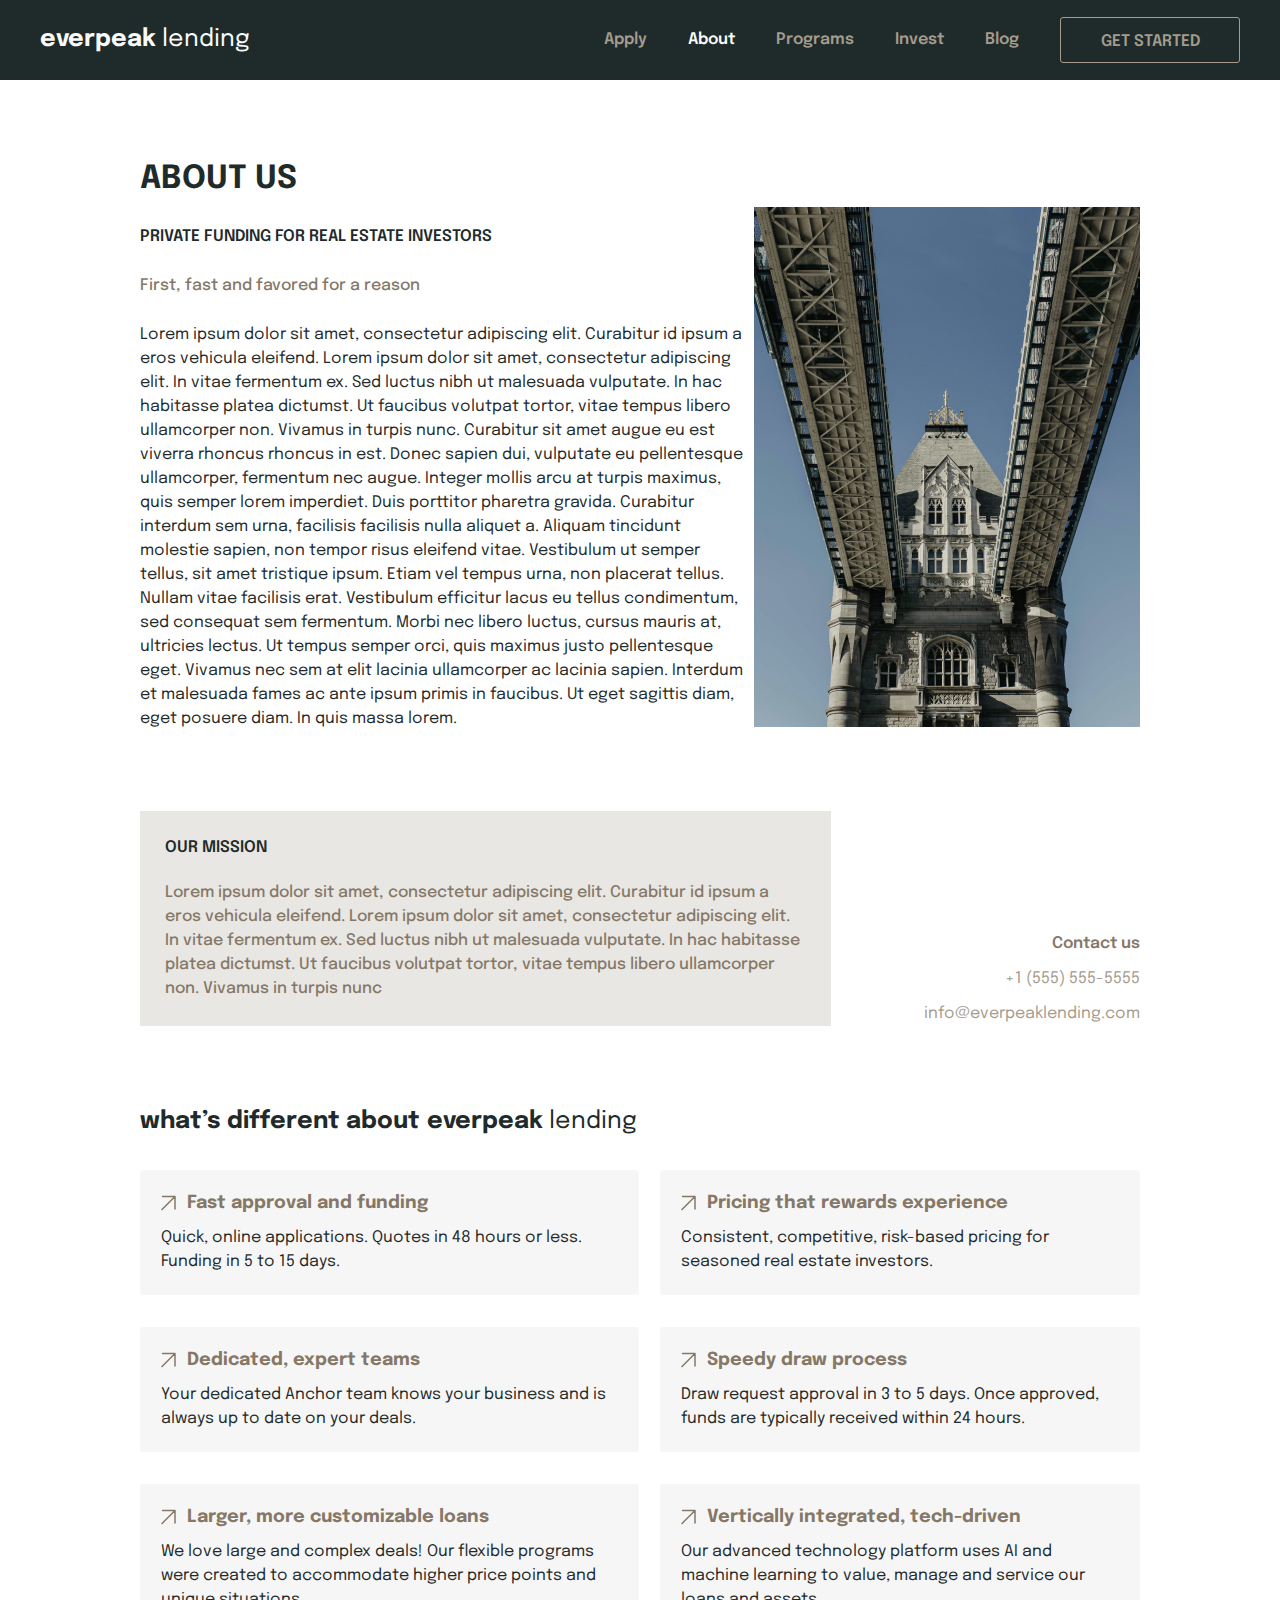
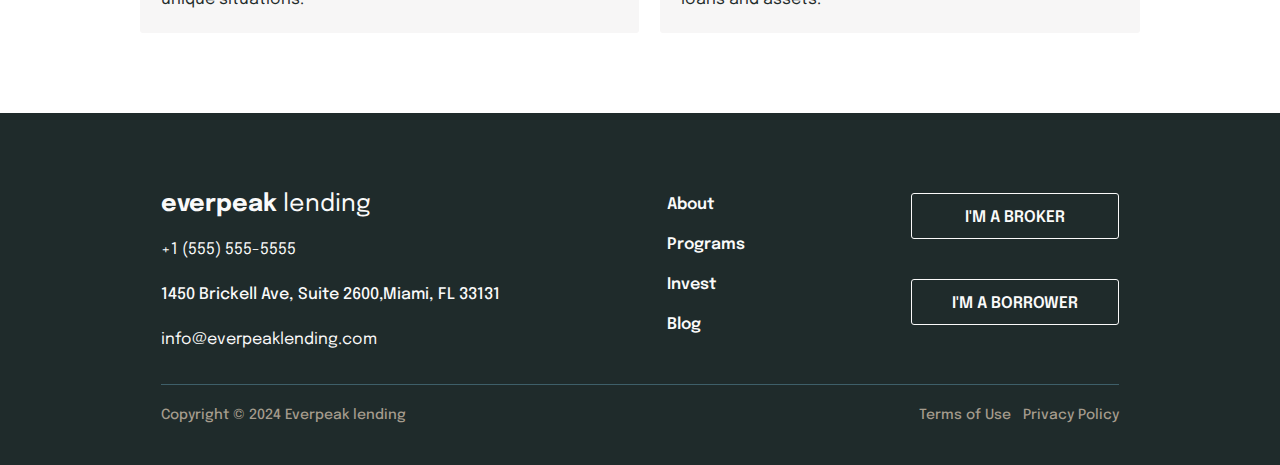
<file: About.html>
<!DOCTYPE html>
<html lang="en">

<head>
    <meta charset="UTF-8">
    <meta name="viewport" content="width=device-width, initial-scale=1.0">
    <title>Real Estate Project</title>

    <!-- google fonts -->
    <link href="https://fonts.googleapis.com/css2?family=Epilogue:ital,wght@0,100..900;1,100..900&display=swap"
        rel="stylesheet">

    <!-- css style sheet link  -->
    <link rel="stylesheet" href="style.css">

</head>

<body>

    <header>
        <nav>

            <div class="nav-brand-logo">
                <a href="index.html"><b>everpeak</b> lending</a>
            </div>
            <div class="nav-links">

                <ul>
                    <li><a href="apply.html">Apply</a></li>
                    <li><a href="about.html" class="active">About</a></li>
                    <li><a href="programs.html">Programs</a></li>
                    <li><a href="invest.html">Invest</a></li>
                    <li><a href="blog.html">Blog</a></li>
                </ul>
                <div class="button">
                    <a href="#">GET STARTED</a>
                </div>

            </div>
            <img src="images/menu-bar.svg" alt="Menu bar">

        </nav>
    </header>

    <section class="about-us-section">
        <div class="sub-container about-us">

            <div class="about-us-container">
                <p class="main-heading">about us</p>
                <p class="title">Private Funding for Real Estate Investors</p>
                <p class="info">First, fast and favored for a reason</p>
                <p class="detail">Lorem ipsum dolor sit amet, consectetur adipiscing elit. Curabitur id ipsum a eros
                    vehicula eleifend. Lorem ipsum dolor sit amet, consectetur adipiscing elit. In vitae fermentum ex.
                    Sed luctus nibh ut malesuada vulputate. In hac habitasse platea dictumst. Ut faucibus volutpat
                    tortor, vitae tempus libero ullamcorper non. Vivamus in turpis nunc.
                    Curabitur sit amet augue eu est viverra rhoncus rhoncus in est. Donec sapien dui, vulputate eu
                    pellentesque ullamcorper, fermentum nec augue. Integer mollis arcu at turpis maximus, quis semper
                    lorem imperdiet. Duis porttitor pharetra gravida. Curabitur interdum sem urna, facilisis facilisis
                    nulla aliquet a. Aliquam tincidunt molestie sapien, non tempor risus eleifend vitae. Vestibulum ut
                    semper tellus, sit amet tristique ipsum. Etiam vel tempus urna, non placerat tellus. Nullam vitae
                    facilisis erat. Vestibulum efficitur lacus eu tellus condimentum, sed consequat sem fermentum. Morbi
                    nec libero luctus, cursus mauris at, ultricies lectus. Ut tempus semper orci, quis maximus justo
                    pellentesque eget. Vivamus nec sem at elit lacinia ullamcorper ac lacinia sapien. Interdum et
                    malesuada fames ac ante ipsum primis in faucibus.  Ut eget sagittis diam, eget posuere diam. In quis
                    massa lorem.
                </p>
            </div>
            <div class="section-img">
                <img src="images/about-img-01.png" alt="about-img-01">
            </div>

        </div>
    </section>

    <section class="our-mission-section">
        <div class="sub-container our-mission">

            <div class="our-mission-container">
                <p class="title">OUR MISSION</p>
                <p class="info">Lorem ipsum dolor sit amet, consectetur adipiscing elit. Curabitur id ipsum a eros
                    vehicula eleifend. Lorem ipsum dolor sit amet, consectetur adipiscing elit. In vitae fermentum ex.
                    Sed luctus nibh ut malesuada vulputate. In hac habitasse platea dictumst. Ut faucibus volutpat
                    tortor, vitae tempus libero ullamcorper non. Vivamus in turpis nunc
                </p>
            </div>
            <div class="contect-info">
                <p class="contact-head">Contact us</p>
                <p class="contact-num">+1 (555) 555-5555</p>
                <p class="contact-eMail">info@everpeaklending.com</p>
            </div>

        </div>
    </section>

    <section class="different-about-everpeak-section">
        <div class="sub-container different-about-everpeak">

            <div class="key-difference-head">

                <p class="sub-heading">what’s different about </p>
                <div class="nav-brand-logo">
                    <p><b>everpeak</b> lending</p>
                </div>

            </div>
            <div class="key-difference-container">

                <div class="key-difference">

                    <div class="head">

                        <img src="images/right-dignol-arr.svg" alt="right-dignol-arr">
                        <p>Fast approval and funding</p>

                    </div>
                    <p class="detail">
                        Quick, online applications. Quotes in 48 hours or less. Funding in 5 to 15 days.
                    </p>

                </div>
                <div class="key-difference">

                    <div class="head">

                        <img src="images/right-dignol-arr.svg" alt="right-dignol-arr">
                        <p>Pricing that rewards experience</p>

                    </div>
                    <p class="detail">
                        Consistent, competitive, risk-based pricing for seasoned real estate investors.
                    </p>

                </div>
                <div class="key-difference">

                    <div class="head">

                        <img src="images/right-dignol-arr.svg" alt="right-dignol-arr">
                        <p>Dedicated, expert teams</p>

                    </div>
                    <p class="detail">
                        Your dedicated Anchor team knows your business and is always up to date on your deals. 
                    </p>

                </div>
                <div class="key-difference">

                    <div class="head">

                        <img src="images/right-dignol-arr.svg" alt="right-dignol-arr">
                        <p>Speedy draw process</p>

                    </div>
                    <p class="detail">
                        Draw request approval in 3 to 5 days. Once approved, funds are typically received within 24
                        hours.
                    </p>

                </div>
                <div class="key-difference">

                    <div class="head">

                        <img src="images/right-dignol-arr.svg" alt="right-dignol-arr">
                        <p>Larger, more customizable loans</p>

                    </div>
                    <p class="detail">
                        We love large and complex deals! Our flexible programs were created to accommodate higher price
                        points and unique situations.
                    </p>

                </div>
                <div class="key-difference">

                    <div class="head">

                        <img src="images/right-dignol-arr.svg" alt="right-dignol-arr">
                        <p>Vertically integrated, tech-driven</p>

                    </div>
                    <p class="detail">
                        Our advanced technology platform uses AI and machine learning to value, manage and service our
                        loans and assets.
                    </p>

                </div>

            </div>

        </div>
    </section>

    <footer>
        <div class="footer-container sub-container">

            <div class="footer-info">

                <div class="brand-info">
                    <div class="footer-brand-logo">
                        <a href="index.html"><b>everpeak</b> lending</a>
                    </div>

                    <p class="footer-contect-num">+1 (555) 555-5555</p>
                    <p class="our-address">1450 Brickell Ave, Suite 2600,Miami, FL 33131</p>
                    <p class="footer-contect-email">info@everpeaklending.com</p>

                </div>
                <div class="footer-links">

                    <ul>
                        <li><a href="about.html">About</a></li>
                        <li><a href="programs.html">Programs</a></li>
                        <li><a href="invest.html">Invest</a></li>
                        <li><a href="blog.html">Blog</a></li>
                    </ul>

                </div>
                <div class="user-identity">
                    <div class="button broker">
                        <a href="#">I'M A BROKER</a>
                    </div>
                    <div class="button borrower">
                        <a href="#">I'M A BORROWER</a>
                    </div>
                </div>

            </div>
            <div class="footer-bottom">

                <p class="copyRight">Copyright © 2024 Everpeak lending</p>
                <div class="policies">
                    <p><a href="#">Terms of Use</a></p>
                    <p><a href="#">Privacy Policy</a></p>
                </div>

            </div>

        </div>
    </footer>

</body>

</html>
</file>
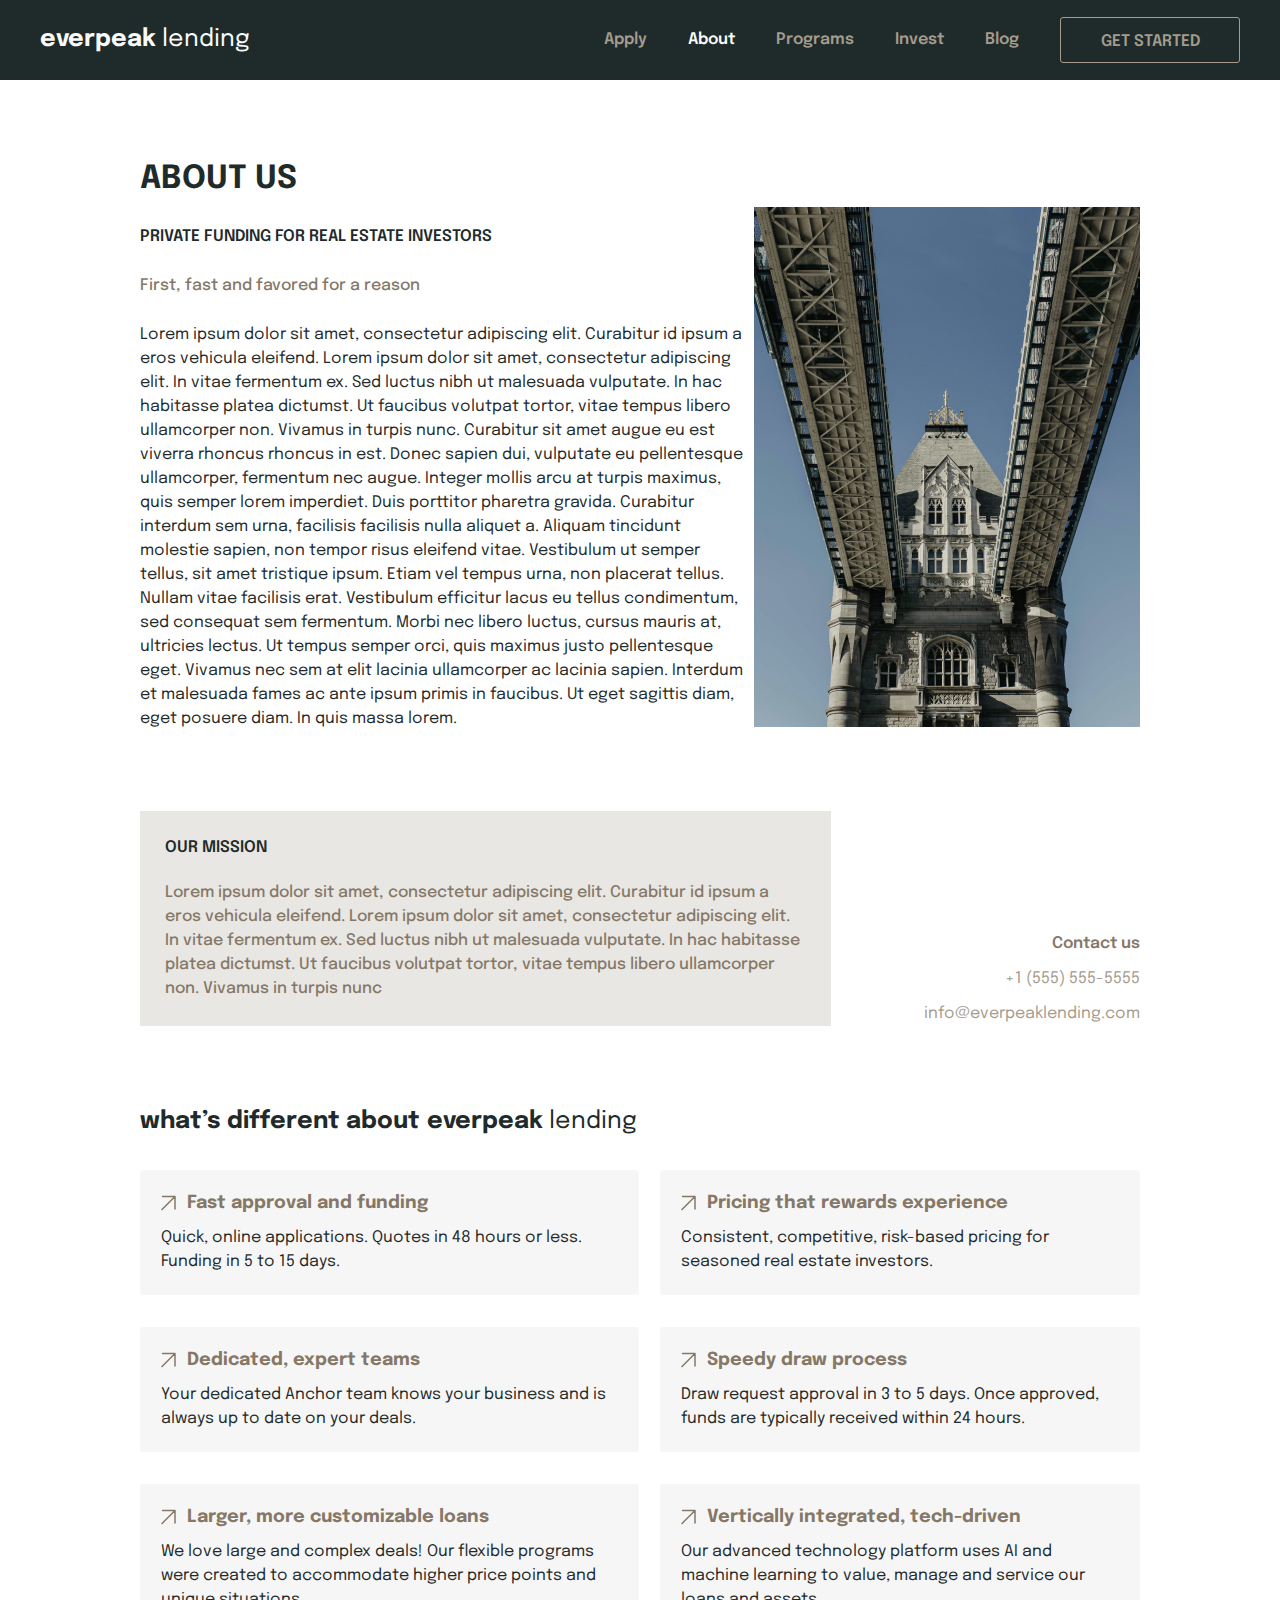
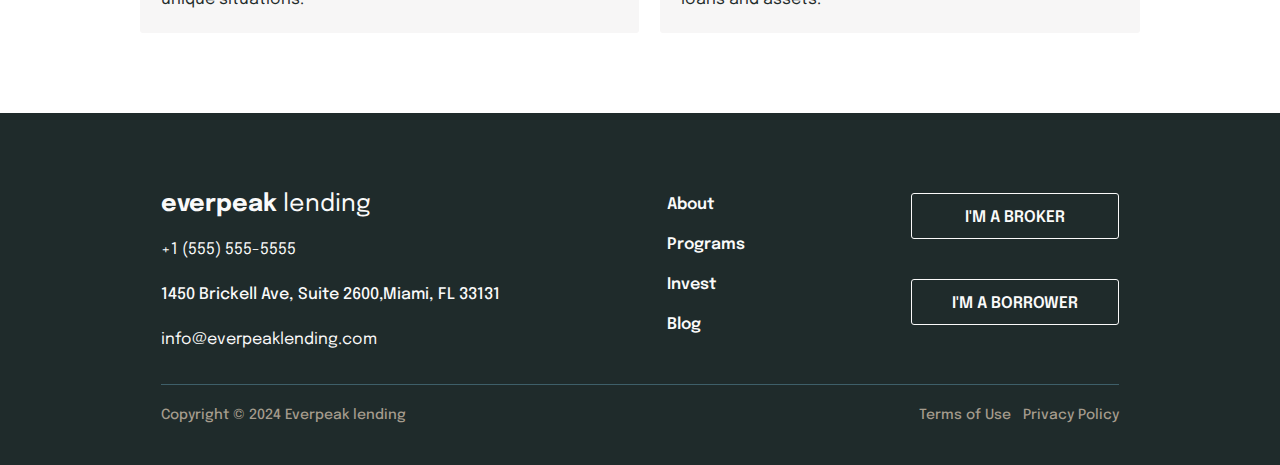
<file: about.html>
<!DOCTYPE html>
<html lang="en">

<head>
    <meta charset="UTF-8">
    <meta name="viewport" content="width=device-width, initial-scale=1.0">
    <title>Real Estate Project</title>

    <!-- google fonts -->
    <link href="https://fonts.googleapis.com/css2?family=Epilogue:ital,wght@0,100..900;1,100..900&display=swap"
        rel="stylesheet">

    <!-- css style sheet link  -->
    <link rel="stylesheet" href="style.css">

</head>

<body>

    <header>
        <nav>

            <div class="nav-brand-logo">
                <a href="index.html"><b>everpeak</b> lending</a>
            </div>
            <div class="nav-links">

                <ul>
                    <li><a href="apply.html">Apply</a></li>
                    <li><a href="about.html" class="active">About</a></li>
                    <li><a href="programs.html">Programs</a></li>
                    <li><a href="invest.html">Invest</a></li>
                    <li><a href="blog.html">Blog</a></li>
                </ul>
                <div class="button">
                    <a href="#">GET STARTED</a>
                </div>

            </div>
            <img src="images/menu-bar.svg" alt="Menu bar">

        </nav>
    </header>

    <section class="about-us-section">
        <div class="sub-container about-us">

            <div class="about-us-container">
                <p class="main-heading">about us</p>
                <p class="title">Private Funding for Real Estate Investors</p>
                <p class="info">First, fast and favored for a reason</p>
                <p class="detail">Lorem ipsum dolor sit amet, consectetur adipiscing elit. Curabitur id ipsum a eros
                    vehicula eleifend. Lorem ipsum dolor sit amet, consectetur adipiscing elit. In vitae fermentum ex.
                    Sed luctus nibh ut malesuada vulputate. In hac habitasse platea dictumst. Ut faucibus volutpat
                    tortor, vitae tempus libero ullamcorper non. Vivamus in turpis nunc.
                    Curabitur sit amet augue eu est viverra rhoncus rhoncus in est. Donec sapien dui, vulputate eu
                    pellentesque ullamcorper, fermentum nec augue. Integer mollis arcu at turpis maximus, quis semper
                    lorem imperdiet. Duis porttitor pharetra gravida. Curabitur interdum sem urna, facilisis facilisis
                    nulla aliquet a. Aliquam tincidunt molestie sapien, non tempor risus eleifend vitae. Vestibulum ut
                    semper tellus, sit amet tristique ipsum. Etiam vel tempus urna, non placerat tellus. Nullam vitae
                    facilisis erat. Vestibulum efficitur lacus eu tellus condimentum, sed consequat sem fermentum. Morbi
                    nec libero luctus, cursus mauris at, ultricies lectus. Ut tempus semper orci, quis maximus justo
                    pellentesque eget. Vivamus nec sem at elit lacinia ullamcorper ac lacinia sapien. Interdum et
                    malesuada fames ac ante ipsum primis in faucibus.  Ut eget sagittis diam, eget posuere diam. In quis
                    massa lorem.
                </p>
            </div>
            <div class="section-img">
                <img src="images/about-img-01.png" alt="about-img-01">
            </div>

        </div>
    </section>

    <section class="our-mission-section">
        <div class="sub-container our-mission">

            <div class="our-mission-container">
                <p class="title">OUR MISSION</p>
                <p class="info">Lorem ipsum dolor sit amet, consectetur adipiscing elit. Curabitur id ipsum a eros
                    vehicula eleifend. Lorem ipsum dolor sit amet, consectetur adipiscing elit. In vitae fermentum ex.
                    Sed luctus nibh ut malesuada vulputate. In hac habitasse platea dictumst. Ut faucibus volutpat
                    tortor, vitae tempus libero ullamcorper non. Vivamus in turpis nunc
                </p>
            </div>
            <div class="contect-info">
                <p class="contact-head">Contact us</p>
                <p class="contact-num">+1 (555) 555-5555</p>
                <p class="contact-eMail">info@everpeaklending.com</p>
            </div>

        </div>
    </section>

    <section class="different-about-everpeak-section">
        <div class="sub-container different-about-everpeak">

            <div class="key-difference-head">

                <p class="sub-heading">what’s different about </p>
                <div class="nav-brand-logo">
                    <p><b>everpeak</b> lending</p>
                </div>

            </div>
            <div class="key-difference-container">

                <div class="key-difference">

                    <div class="head">

                        <img src="images/right-dignol-arr.svg" alt="right-dignol-arr">
                        <p>Fast approval and funding</p>

                    </div>
                    <p class="detail">
                        Quick, online applications. Quotes in 48 hours or less. Funding in 5 to 15 days.
                    </p>

                </div>
                <div class="key-difference">

                    <div class="head">

                        <img src="images/right-dignol-arr.svg" alt="right-dignol-arr">
                        <p>Pricing that rewards experience</p>

                    </div>
                    <p class="detail">
                        Consistent, competitive, risk-based pricing for seasoned real estate investors.
                    </p>

                </div>
                <div class="key-difference">

                    <div class="head">

                        <img src="images/right-dignol-arr.svg" alt="right-dignol-arr">
                        <p>Dedicated, expert teams</p>

                    </div>
                    <p class="detail">
                        Your dedicated Anchor team knows your business and is always up to date on your deals. 
                    </p>

                </div>
                <div class="key-difference">

                    <div class="head">

                        <img src="images/right-dignol-arr.svg" alt="right-dignol-arr">
                        <p>Speedy draw process</p>

                    </div>
                    <p class="detail">
                        Draw request approval in 3 to 5 days. Once approved, funds are typically received within 24
                        hours.
                    </p>

                </div>
                <div class="key-difference">

                    <div class="head">

                        <img src="images/right-dignol-arr.svg" alt="right-dignol-arr">
                        <p>Larger, more customizable loans</p>

                    </div>
                    <p class="detail">
                        We love large and complex deals! Our flexible programs were created to accommodate higher price
                        points and unique situations.
                    </p>

                </div>
                <div class="key-difference">

                    <div class="head">

                        <img src="images/right-dignol-arr.svg" alt="right-dignol-arr">
                        <p>Vertically integrated, tech-driven</p>

                    </div>
                    <p class="detail">
                        Our advanced technology platform uses AI and machine learning to value, manage and service our
                        loans and assets.
                    </p>

                </div>

            </div>

        </div>
    </section>

    <footer>
        <div class="footer-container sub-container">

            <div class="footer-info">

                <div class="brand-info">
                    <div class="footer-brand-logo">
                        <a href="index.html"><b>everpeak</b> lending</a>
                    </div>

                    <p class="footer-contect-num">+1 (555) 555-5555</p>
                    <p class="our-address">1450 Brickell Ave, Suite 2600,Miami, FL 33131</p>
                    <p class="footer-contect-email">info@everpeaklending.com</p>

                </div>
                <div class="footer-links">

                    <ul>
                        <li><a href="about.html">About</a></li>
                        <li><a href="programs.html">Programs</a></li>
                        <li><a href="invest.html">Invest</a></li>
                        <li><a href="blog.html">Blog</a></li>
                    </ul>

                </div>
                <div class="user-identity">
                    <div class="button broker">
                        <a href="#">I'M A BROKER</a>
                    </div>
                    <div class="button borrower">
                        <a href="#">I'M A BORROWER</a>
                    </div>
                </div>

            </div>
            <div class="footer-bottom">

                <p class="copyRight">Copyright © 2024 Everpeak lending</p>
                <div class="policies">
                    <p><a href="#">Terms of Use</a></p>
                    <p><a href="#">Privacy Policy</a></p>
                </div>

            </div>

        </div>
    </footer>

</body>

</html>
</file>
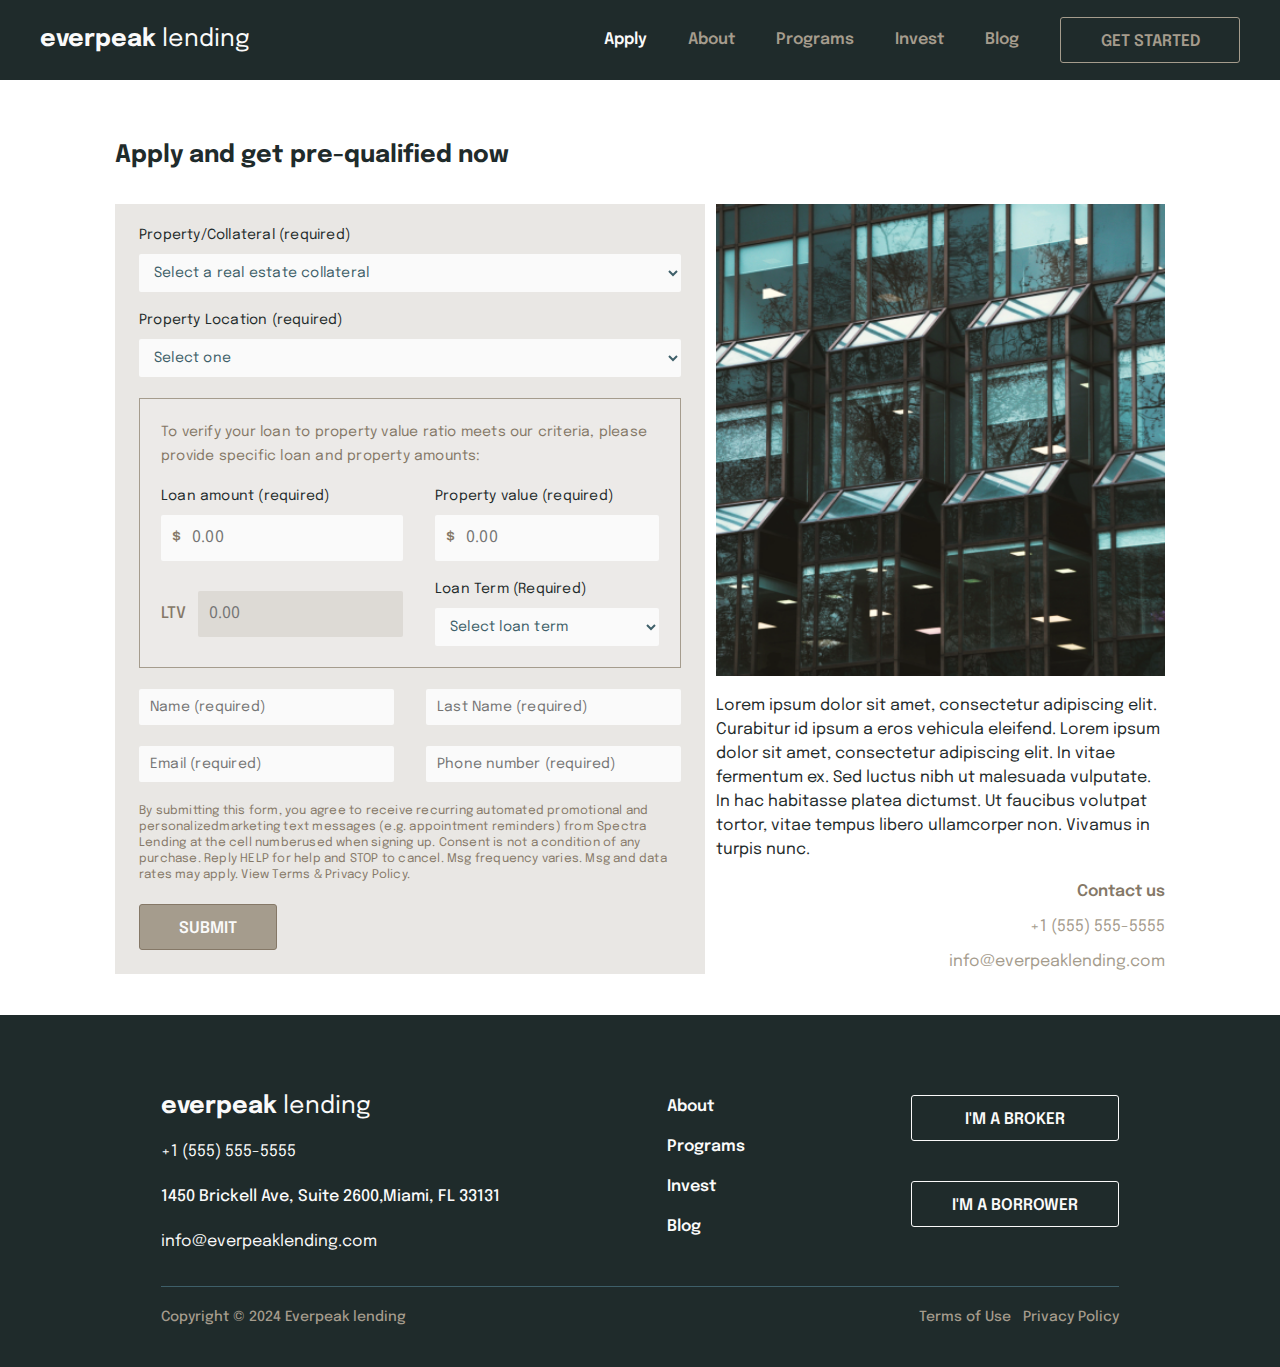
<file: apply.html>
<!DOCTYPE html>
<html lang="en">

<head>
    <meta charset="UTF-8">
    <meta name="viewport" content="width=device-width, initial-scale=1.0">
    <title>Apply loan-processing-container</title>

    <!-- google fonts -->
    <link href="https://fonts.googleapis.com/css2?family=Epilogue:ital,wght@0,100..900;1,100..900&display=swap"
        rel="stylesheet">

    <!-- css link -->
    <link rel="stylesheet" href="style.css">

</head>

<body>

    <header>
        <nav>

            <div class="nav-brand-logo">
                <a href="index.html"><b>everpeak</b> lending</a>
            </div>
            <div class="nav-links">

                <ul>
                    <li><a href="apply.html" class="active">Apply</a></li>
                    <li><a href="about.html">About</a></li>
                    <li><a href="programs.html">Programs</a></li>
                    <li><a href="invest.html">Invest</a></li>
                    <li><a href="blog.html">Blog</a></li>
                </ul>
                <div class="button">
                    <a href="#">GET STARTED</a>
                </div>

            </div>
            <img src="images/menu-bar.svg" alt="Menu bar">

        </nav>
    </header>

    <section class="section-for-apply">
        <div class="main-body sub-container">

            <div class="get-pre-qualified">

                <p class="sub-heading">Apply and get pre-qualified now</p>
                <form class="form-wrapper">

                    <div class="input-container">
                        <label for="collateral">Property/Collateral (required)</label>
                        <select name="real-estate-property" id="real-estate-property">
                            <option value="" selected disabled>Select a real estate collateral</option>
                            <option value="1">Option 1</option>
                            <option value="2">Option 2</option>
                            <option value="3">Option 3</option>
                        </select>
                    </div>
                    <div class="input-container">
                        <label for="location">Property Location (required)</label>
                        <select name="real-estate-location" id="real-estate-location">
                            <option value="" selected disabled>Select one</option>
                            <option value="1">Option 1</option>
                            <option value="2">Option 2</option>
                            <option value="3">Option 3</option>
                        </select>
                    </div>
                    <div class="loan-requirments">

                        <p class="requirment-highlight">To verify your loan to property value ratio meets our criteria,
                            please provide specific loan
                            and property amounts:</p>
                        <div class="get-amount">

                            <div class="input-amount">

                                <label for="loan">Loan amount (required)</label>
                                <div class="enter-amount">
                                    <div class="currency">$</div>
                                    <input class="input-loan-amount" type="number" placeholder="0.00">
                                </div>

                            </div>
                            <div class="input-amount">

                                <label for="Property">Property value (required)</label>
                                <div class="enter-amount">
                                    <div class="currency">$</div>
                                    <input class="input-loan-amount" type="number" placeholder="0.00">
                                </div>

                            </div>
                            <div class="loan-to-value">
                                <p>LTV</p>
                                <input type="number" name="LTV-amount" class="LTV-amount" id="LTV-amount"
                                    placeholder="0.00">
                            </div>
                            <div class="loan-term">
                                <label for="loan">Loan Term (Required)</label>
                                <select name="loan-term-input" class="loan-term-input" id="loan-term-input">
                                    <option value="" selected disabled>Select loan term</option>
                                    <option value="1">Option 1</option>
                                    <option value="2">Option 2</option>
                                    <option value="3">Option 3</option>
                                </select>
                            </div>

                        </div>

                    </div>
                    <div class="user-info">

                        <input type="text" name="fName" class="about-user" id="fName" placeholder="Name (required)">
                        <input type="text" name="lName" class="about-user" id="lName"
                            placeholder="Last Name (required)">
                        <input type="text" name="e-Mail" class="about-user" id="e-Mail" placeholder="Email (required)">
                        <input type="text" name="ph-Num" class="about-user" id="ph-Num"
                            placeholder="Phone number (required)">

                    </div>
                    <p class="imp-info-about-loan">By submitting this form, you agree to receive recurring automated
                        promotional and personalizedmarketing text messages (e.g. appointment reminders) from Spectra
                        Lending at the cell numberused when signing up. Consent is not a condition of any purchase.
                        Reply HELP for help and STOP to cancel. Msg frequency varies. Msg and data rates may apply. View
                        Terms & Privacy Policy.</p>
                    <button type="submit">SUBMIT</button>

                </form>

            </div>
            <div class="real-estate-detail">

                <img src="images/real-estate-bulding.png" alt="real-estate-bulding">
                <div class="detail-info">
                    <p class="detail-para">Lorem ipsum dolor sit amet, consectetur adipiscing elit. Curabitur id ipsum a
                        eros vehicula eleifend.
                        Lorem ipsum dolor sit amet, consectetur adipiscing elit. In vitae fermentum ex. Sed luctus nibh
                        ut
                        malesuada vulputate. In hac habitasse platea dictumst. Ut faucibus volutpat tortor, vitae tempus
                        libero ullamcorper non. Vivamus in turpis nunc.
                    </p>
                    <div class="contect-info">
                        <p class="contact-head">Contact us</p>
                        <p class="contact-num">+1 (555) 555-5555</p>
                        <p class="contact-eMail">info@everpeaklending.com</p>
                    </div>
                </div>

            </div>

        </div>
    </section>

    <footer>
        <div class="footer-container sub-container">

            <div class="footer-info">

                <div class="brand-info">
                    <div class="footer-brand-logo">
                        <a href="index.html"><b>everpeak</b> lending</a>
                    </div>

                    <p class="footer-contect-num">+1 (555) 555-5555</p>
                    <p class="our-address">1450 Brickell Ave, Suite 2600,Miami, FL 33131</p>
                    <p class="footer-contect-email">info@everpeaklending.com</p>

                </div>
                <div class="footer-links">

                    <ul>
                        <li><a href="about.html">About</a></li>
                        <li><a href="programs.html">Programs</a></li>
                        <li><a href="invest.html">Invest</a></li>
                        <li><a href="blog.html">Blog</a></li>
                    </ul>

                </div>
                <div class="user-identity">
                    <div class="button broker">
                        <a href="#">I'M A BROKER</a>
                    </div>
                    <div class="button borrower">
                        <a href="#">I'M A BORROWER</a>
                    </div>
                </div>

            </div>
            <div class="footer-bottom">

                <p class="copyRight">Copyright © 2024 Everpeak lending</p>
                <div class="policies">
                    <p><a href="#">Terms of Use</a></p>
                    <p><a href="#">Privacy Policy</a></p>
                </div>

            </div>

        </div>
    </footer>


</body>

</html>
</file>
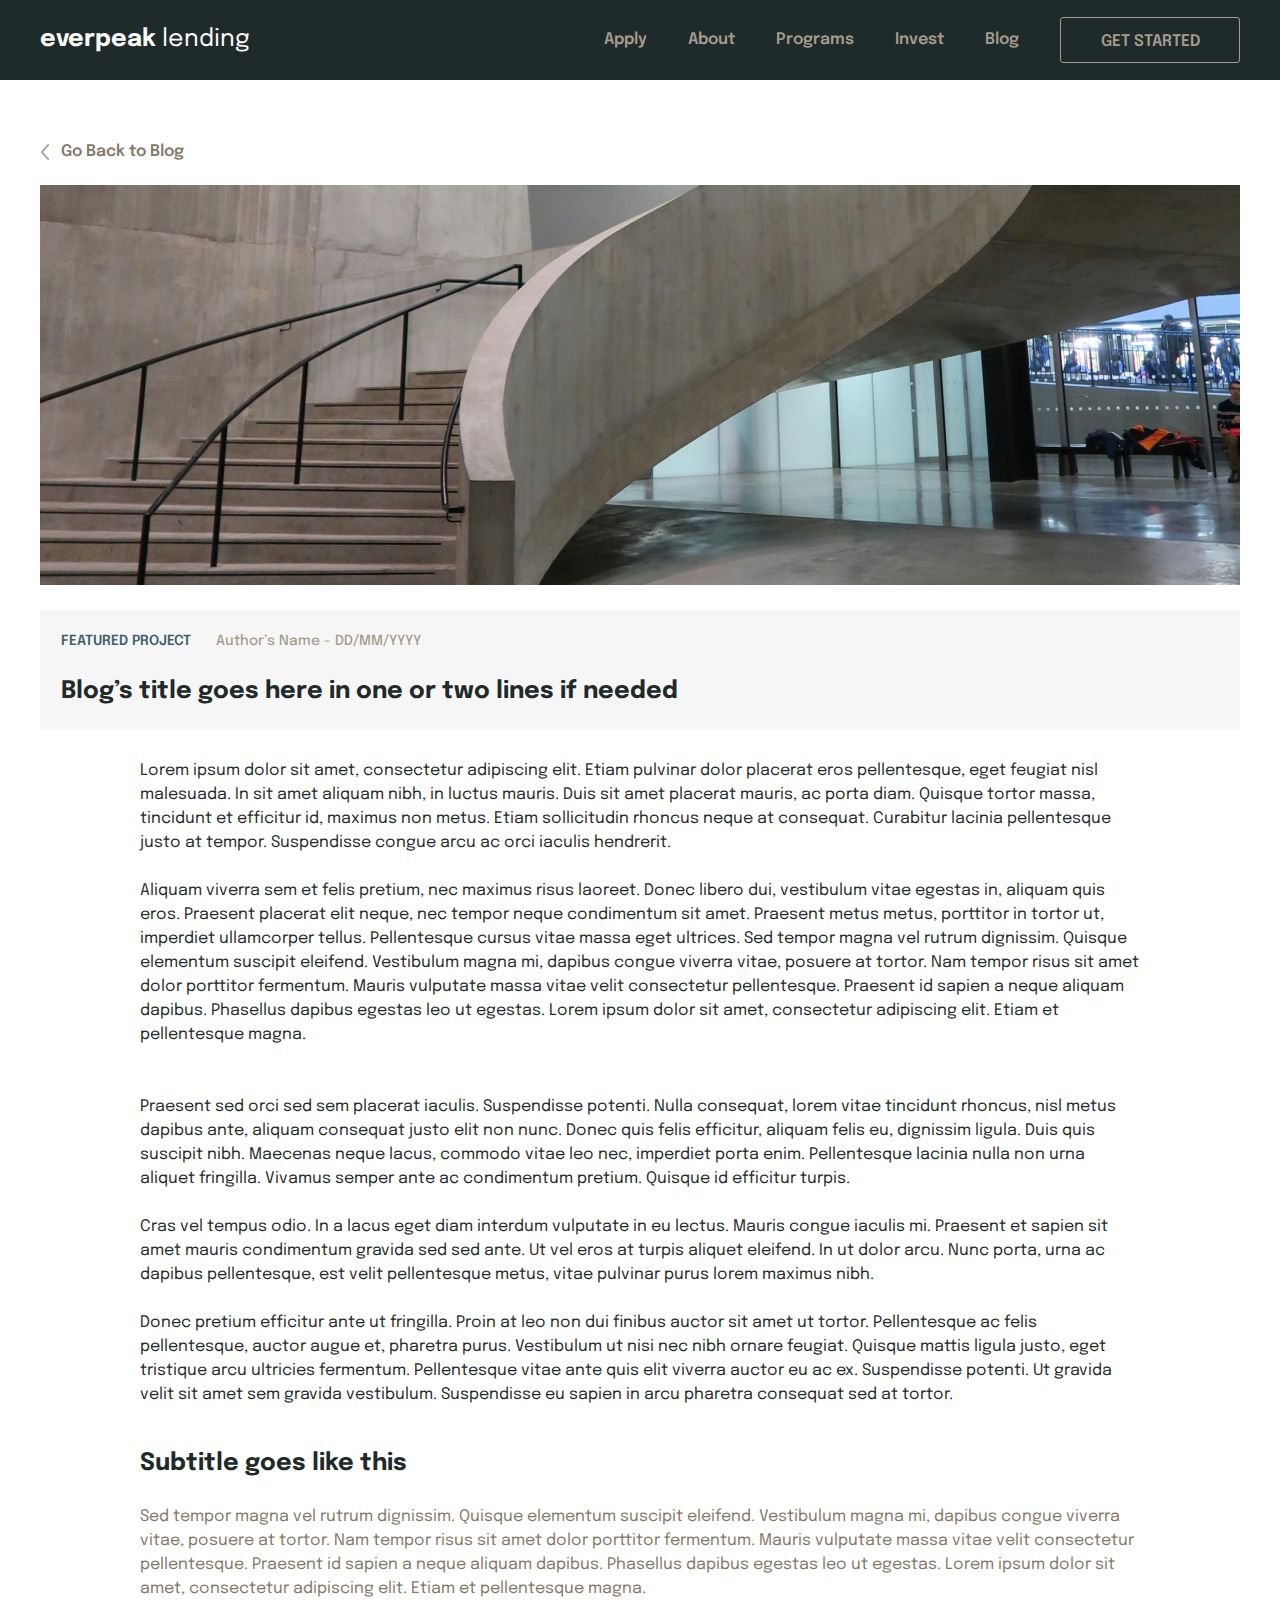
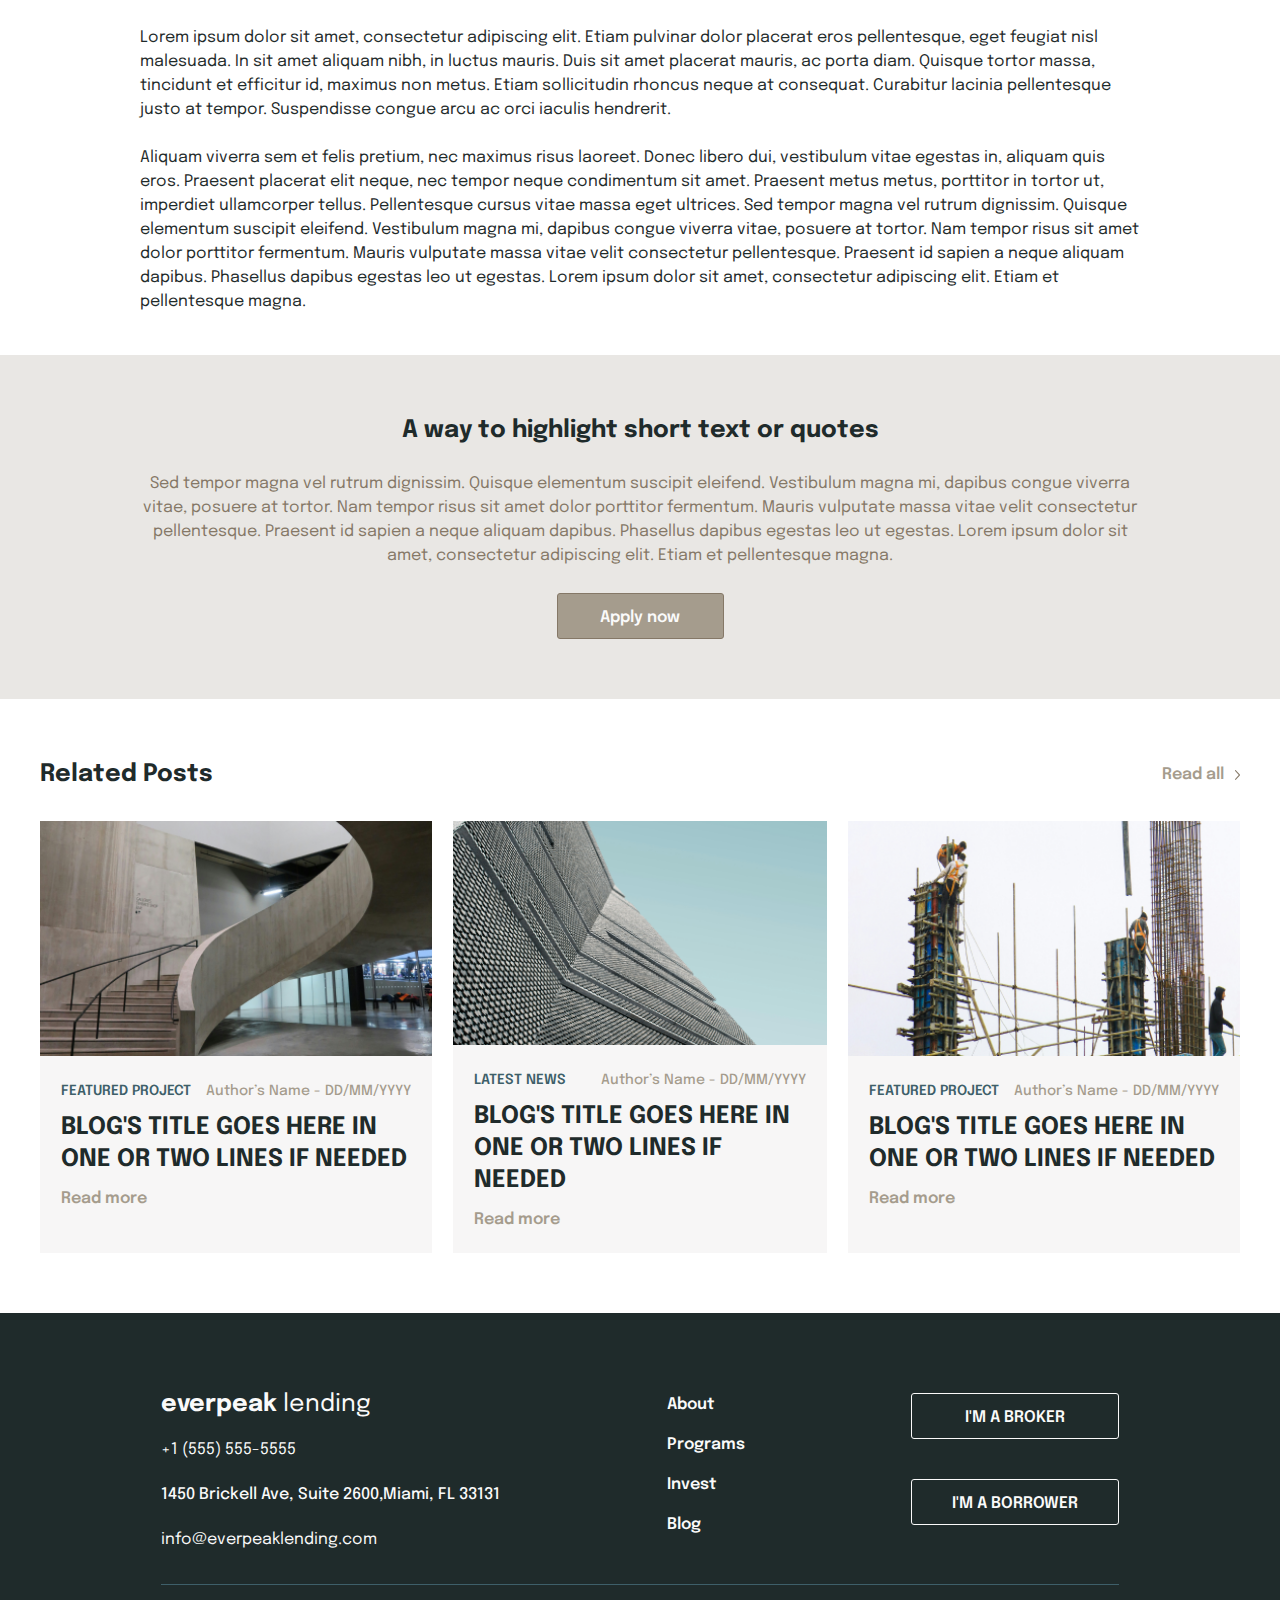
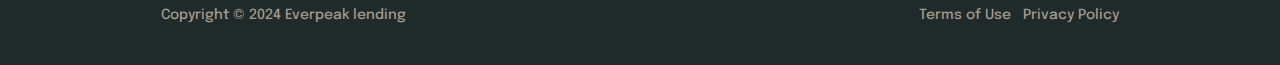
<file: article.html>
<!DOCTYPE html>
<html lang="en">

<head>
    <meta charset="UTF-8">
    <meta name="viewport" content="width=device-width, initial-scale=1.0">
    <title>Real Estate Project</title>

    <!-- google fonts -->
    <link href="https://fonts.googleapis.com/css2?family=Epilogue:ital,wght@0,100..900;1,100..900&display=swap"
        rel="stylesheet">

    <!-- css style sheet link  -->
    <link rel="stylesheet" href="style.css">

</head>

<body>

    <header>
        <nav>

            <div class="nav-brand-logo">
                <a href="index.html"><b>everpeak</b> lending</a>
            </div>
            <div class="nav-links">

                <ul>
                    <li><a href="apply.html">Apply</a></li>
                    <li><a href="about.html">About</a></li>
                    <li><a href="programs.html">Programs</a></li>
                    <li><a href="invest.html">Invest</a></li>
                    <li><a href="blog.html">Blog</a></li>
                </ul>
                <div class="button">
                    <a href="#">GET STARTED</a>
                </div>

            </div>
            <img src="images/menu-bar.svg" alt="Menu bar">

        </nav>
    </header>

    <section class="article-section">

        <div class="container article-screen">

            <div class="go-back-btn">
                <img src="images/left-arr.svg" alt="left-arr">
                <a href="blog.html">Go Back to Blog</a>
            </div>
            <div class="section-img">
                <img src="images/article-img.png" alt="article-img">
            </div>
            <div class="blog-article-title">

                <div class="article-head">

                    <p class="title">FEATURED PROJECT</p>
                    <p class="about-author">Author’s Name - DD/MM/YYYY</p>

                </div>
                <p class="sub-heading">
                    Blog’s title goes here in one or two lines if needed
                </p>

            </div>

        </div>
        <div class="blog-article">
            <article class="article-info">Lorem ipsum dolor sit amet, consectetur adipiscing elit. Etiam pulvinar dolor
                placerat eros pellentesque, eget feugiat nisl malesuada. In sit amet aliquam nibh, in luctus mauris.
                Duis sit amet placerat mauris, ac porta diam. Quisque tortor massa, tincidunt et efficitur id, maximus
                non metus. Etiam sollicitudin rhoncus neque at consequat. Curabitur lacinia pellentesque justo at
                tempor. Suspendisse congue arcu ac orci iaculis hendrerit. <br><br>

                Aliquam viverra sem et felis pretium, nec maximus risus laoreet. Donec libero dui, vestibulum vitae
                egestas in, aliquam quis eros. Praesent placerat elit neque, nec tempor neque condimentum sit amet.
                Praesent metus metus, porttitor in tortor ut, imperdiet ullamcorper tellus. Pellentesque cursus vitae
                massa eget ultrices. Sed tempor magna vel rutrum dignissim. Quisque elementum suscipit eleifend.
                Vestibulum magna mi, dapibus congue viverra vitae, posuere at tortor. Nam tempor risus sit amet dolor
                porttitor fermentum. Mauris vulputate massa vitae velit consectetur pellentesque. Praesent id sapien a
                neque aliquam dapibus. Phasellus dapibus egestas leo ut egestas. Lorem ipsum dolor sit amet, consectetur
                adipiscing elit. Etiam et pellentesque magna. <br><br><br>


                Praesent sed orci sed sem placerat iaculis. Suspendisse potenti. Nulla consequat, lorem vitae tincidunt
                rhoncus, nisl metus dapibus ante, aliquam consequat justo elit non nunc. Donec quis felis efficitur,
                aliquam felis eu, dignissim ligula. Duis quis suscipit nibh. Maecenas neque lacus, commodo vitae leo
                nec, imperdiet porta enim. Pellentesque lacinia nulla non urna aliquet fringilla. Vivamus semper ante ac
                condimentum pretium. Quisque id efficitur turpis. <br><br>

                Cras vel tempus odio. In a lacus eget diam interdum vulputate in eu lectus. Mauris congue iaculis mi.
                Praesent et sapien sit amet mauris condimentum gravida sed sed ante. Ut vel eros at turpis aliquet
                eleifend. In ut dolor arcu. Nunc porta, urna ac dapibus pellentesque, est velit pellentesque metus,
                vitae pulvinar purus lorem maximus nibh. <br><br>

                Donec pretium efficitur ante ut fringilla. Proin at leo non dui finibus auctor sit amet ut tortor.
                Pellentesque ac felis pellentesque, auctor augue et, pharetra purus. Vestibulum ut nisi nec nibh ornare
                feugiat. Quisque mattis ligula justo, eget tristique arcu ultricies fermentum. Pellentesque vitae ante
                quis elit viverra auctor eu ac ex. Suspendisse potenti. Ut gravida velit sit amet sem gravida
                vestibulum. Suspendisse eu sapien in arcu pharetra consequat sed at tortor.
            </article>

            <div class="subtitle">

                <p class="sub-heading">Subtitle goes like this</p>
                <article class="article-info highlight">Sed tempor magna vel rutrum dignissim. Quisque elementum
                    suscipit eleifend. Vestibulum magna mi, dapibus congue viverra vitae, posuere at tortor. Nam tempor
                    risus sit amet dolor porttitor fermentum. Mauris vulputate massa vitae velit consectetur
                    pellentesque. Praesent id sapien a neque aliquam dapibus. Phasellus dapibus egestas leo ut egestas.
                    Lorem ipsum dolor sit amet, consectetur adipiscing elit. Etiam et pellentesque magna.
                </article>
                <article class="article-info">Lorem ipsum dolor sit amet, consectetur adipiscing elit. Etiam pulvinar
                    dolor placerat eros pellentesque, eget feugiat nisl malesuada. In sit amet aliquam nibh, in luctus
                    mauris. Duis sit amet placerat mauris, ac porta diam. Quisque tortor massa, tincidunt et efficitur
                    id, maximus non metus. Etiam sollicitudin rhoncus neque at consequat. Curabitur lacinia pellentesque
                    justo at tempor. Suspendisse congue arcu ac orci iaculis hendrerit.  <br><br>

                    Aliquam viverra sem et felis pretium, nec maximus risus laoreet. Donec libero dui, vestibulum vitae
                    egestas in, aliquam quis eros. Praesent placerat elit neque, nec tempor neque condimentum sit amet.
                    Praesent metus metus, porttitor in tortor ut, imperdiet ullamcorper tellus. Pellentesque cursus
                    vitae massa eget ultrices. Sed tempor magna vel rutrum dignissim. Quisque elementum suscipit
                    eleifend. Vestibulum magna mi, dapibus congue viverra vitae, posuere at tortor. Nam tempor risus sit
                    amet dolor porttitor fermentum. Mauris vulputate massa vitae velit consectetur pellentesque.
                    Praesent id sapien a neque aliquam dapibus. Phasellus dapibus egestas leo ut egestas. Lorem ipsum
                    dolor sit amet, consectetur adipiscing elit. Etiam et pellentesque magna.
                </article>
            </div>

        </div>


    </section>

    <section class="highlight-section">
        <div class="sub-container highlight-quotes">

            <p class="sub-heading">A way to highlight short text or quotes</p>
            <p class="article-info">Sed tempor magna vel rutrum dignissim. Quisque elementum suscipit eleifend.
                Vestibulum magna mi, dapibus congue viverra vitae, posuere at tortor. Nam tempor risus sit amet dolor
                porttitor fermentum. Mauris vulputate massa vitae velit consectetur pellentesque. Praesent id sapien a
                neque aliquam dapibus. Phasellus dapibus egestas leo ut egestas. Lorem ipsum dolor sit amet, consectetur
                adipiscing elit. Etiam et pellentesque magna.
            </p>
            <div class="button">
                <a href="#">Apply now</a>
            </div>

        </div>
    </section>

    <section class="blog-section">
        <div class="container blog-container">

            <div class="blog-head">
                <p class="sub-heading">Related Posts</p>
                <div class="visit-blog">
                    <p class="blog-btn"><a href="blog.html">Read all</a></p>
                    <svg width="5" height="10" viewBox="0 0 12 24" fill="none" xmlns="http://www.w3.org/2000/svg">
                        <path fill-rule="evenodd" clip-rule="evenodd"
                            d="M0.351472 23.6095C-0.117157 23.0888 -0.117157 22.2446 0.351472 21.7239L9.10294 12L0.351472 2.27614C-0.117157 1.75544 -0.117157 0.911222 0.351472 0.390524C0.820101 -0.130175 1.5799 -0.130175 2.04853 0.390524L11.6485 11.0572C12.1172 11.5779 12.1172 12.4221 11.6485 12.9428L2.04853 23.6095C1.5799 24.1302 0.820101 24.1302 0.351472 23.6095Z"
                            fill="#857867" />
                    </svg>

                </div>
            </div>
            <div class="blog-articles">

                <div class="article">

                    <img src="images/blog-img-01.png" alt="blog-img-01">
                    <div class="article-detail">

                        <div class="article-head">

                            <p class="title">FEATURED PROJECT</p>
                            <p class="about-author">Author’s Name - DD/MM/YYYY</p>

                        </div>
                        <p class="sub-heading">
                            BLOG'S TITLE GOES HERE IN ONE OR TWO LINES IF NEEDED
                        </p>
                        <p class="blog-btn"><a href="article.html">Read more</a></p>

                    </div>

                </div>
                <div class="article">

                    <img src="images/blog-img-02.png" alt="blog-img-02">
                    <div class="article-detail">

                        <div class="article-head">

                            <p class="title">LATEST NEWS</p>
                            <p class="about-author">Author’s Name - DD/MM/YYYY</p>

                        </div>
                        <p class="sub-heading">
                            BLOG'S TITLE GOES HERE IN ONE OR TWO LINES IF NEEDED
                        </p>
                        <p class="blog-btn"><a href="article.html">Read more</a></p>

                    </div>

                </div>
                <div class="article">

                    <img src="images/blog-img-03.png" alt="blog-img-03">
                    <div class="article-detail">

                        <div class="article-head">

                            <p class="title">FEATURED PROJECT</p>
                            <p class="about-author">Author’s Name - DD/MM/YYYY</p>

                        </div>
                        <p class="sub-heading">
                            BLOG'S TITLE GOES HERE IN ONE OR TWO LINES IF NEEDED
                        </p>
                        <p class="blog-btn"><a href="article.html">Read more</a></p>

                    </div>

                </div>

            </div>

        </div>
    </section>

    <footer>
        <div class="footer-container sub-container">

            <div class="footer-info">

                <div class="brand-info">
                    <div class="footer-brand-logo">
                        <a href="index.html"><b>everpeak</b> lending</a>
                    </div>

                    <p class="footer-contect-num">+1 (555) 555-5555</p>
                    <p class="our-address">1450 Brickell Ave, Suite 2600,Miami, FL 33131</p>
                    <p class="footer-contect-email">info@everpeaklending.com</p>

                </div>
                <div class="footer-links">

                    <ul>
                        <li><a href="about.html">About</a></li>
                        <li><a href="programs.html">Programs</a></li>
                        <li><a href="invest.html">Invest</a></li>
                        <li><a href="blog.html">Blog</a></li>
                    </ul>

                </div>
                <div class="user-identity">
                    <div class="button broker">
                        <a href="#">I'M A BROKER</a>
                    </div>
                    <div class="button borrower">
                        <a href="#">I'M A BORROWER</a>
                    </div>
                </div>

            </div>
            <div class="footer-bottom">

                <p class="copyRight">Copyright © 2024 Everpeak lending</p>
                <div class="policies">
                    <p><a href="#">Terms of Use</a></p>
                    <p><a href="#">Privacy Policy</a></p>
                </div>

            </div>

        </div>
    </footer>

</body>

</html>
</file>
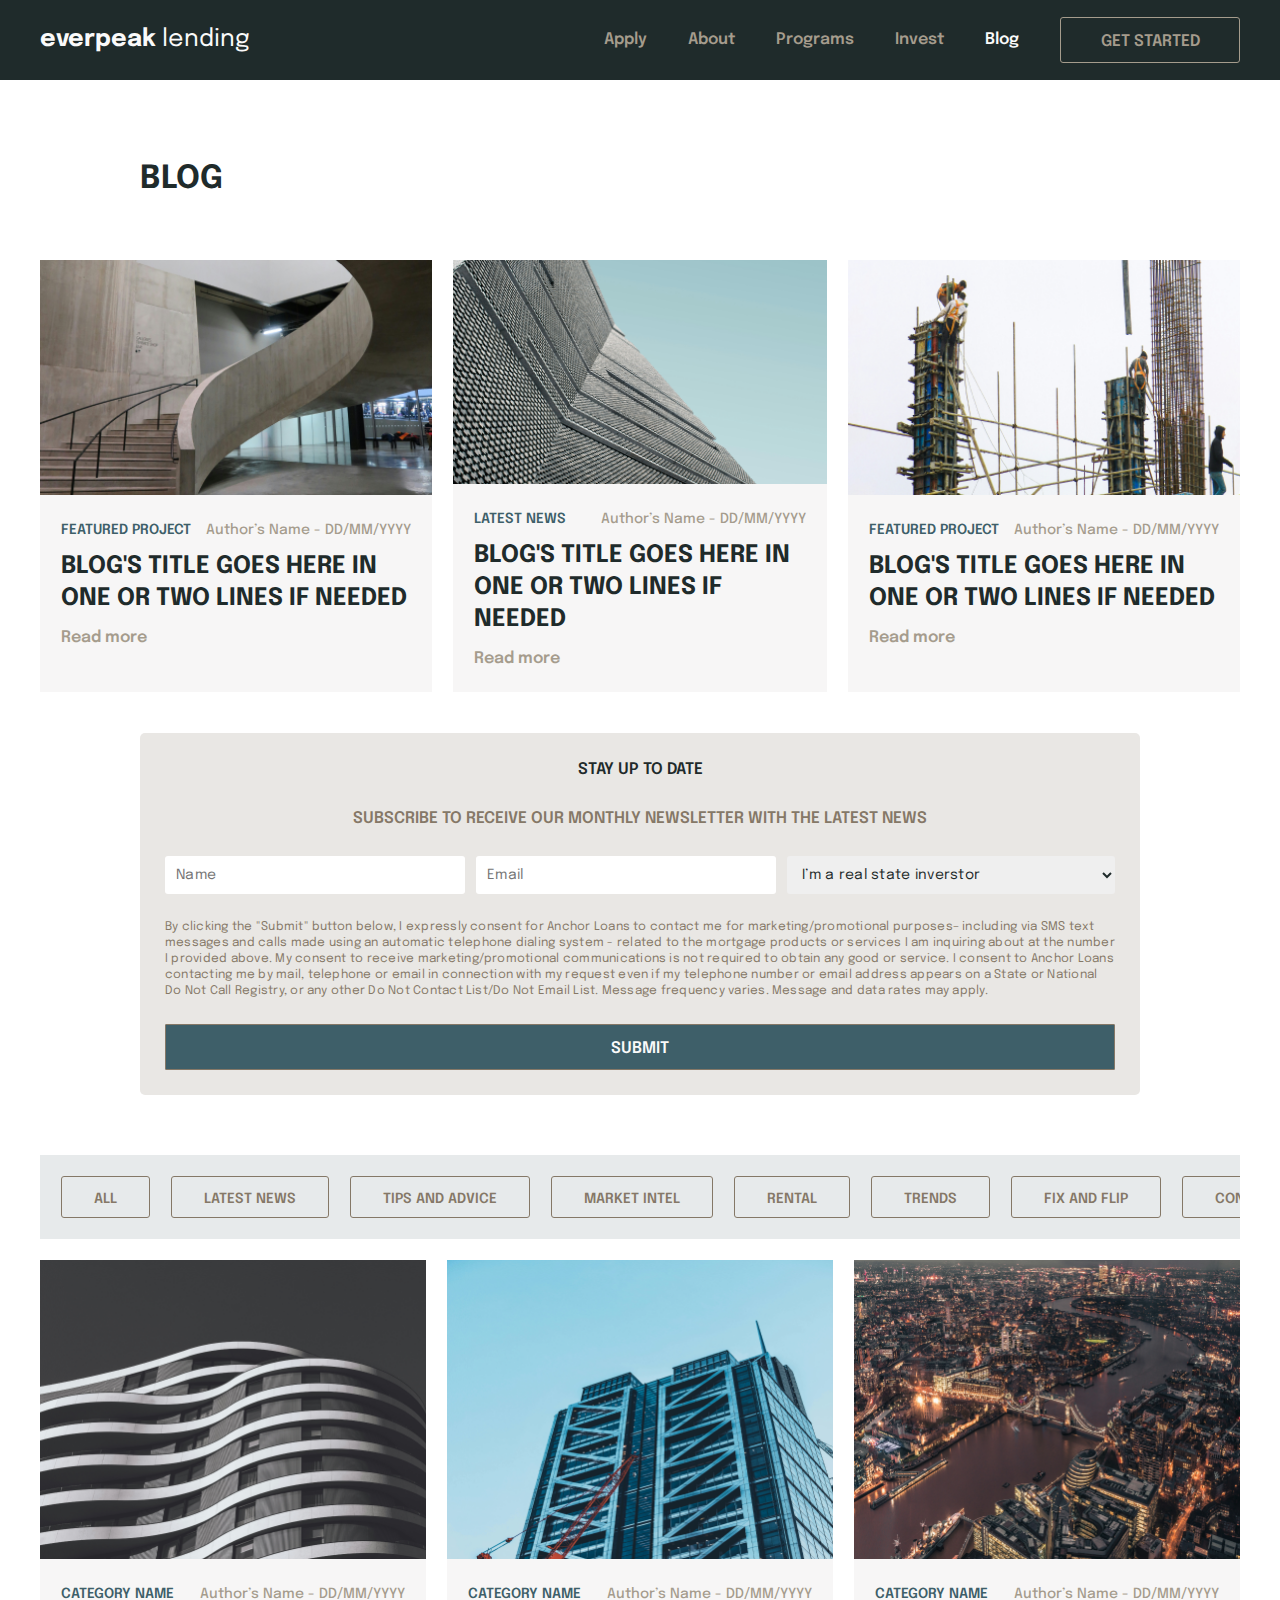
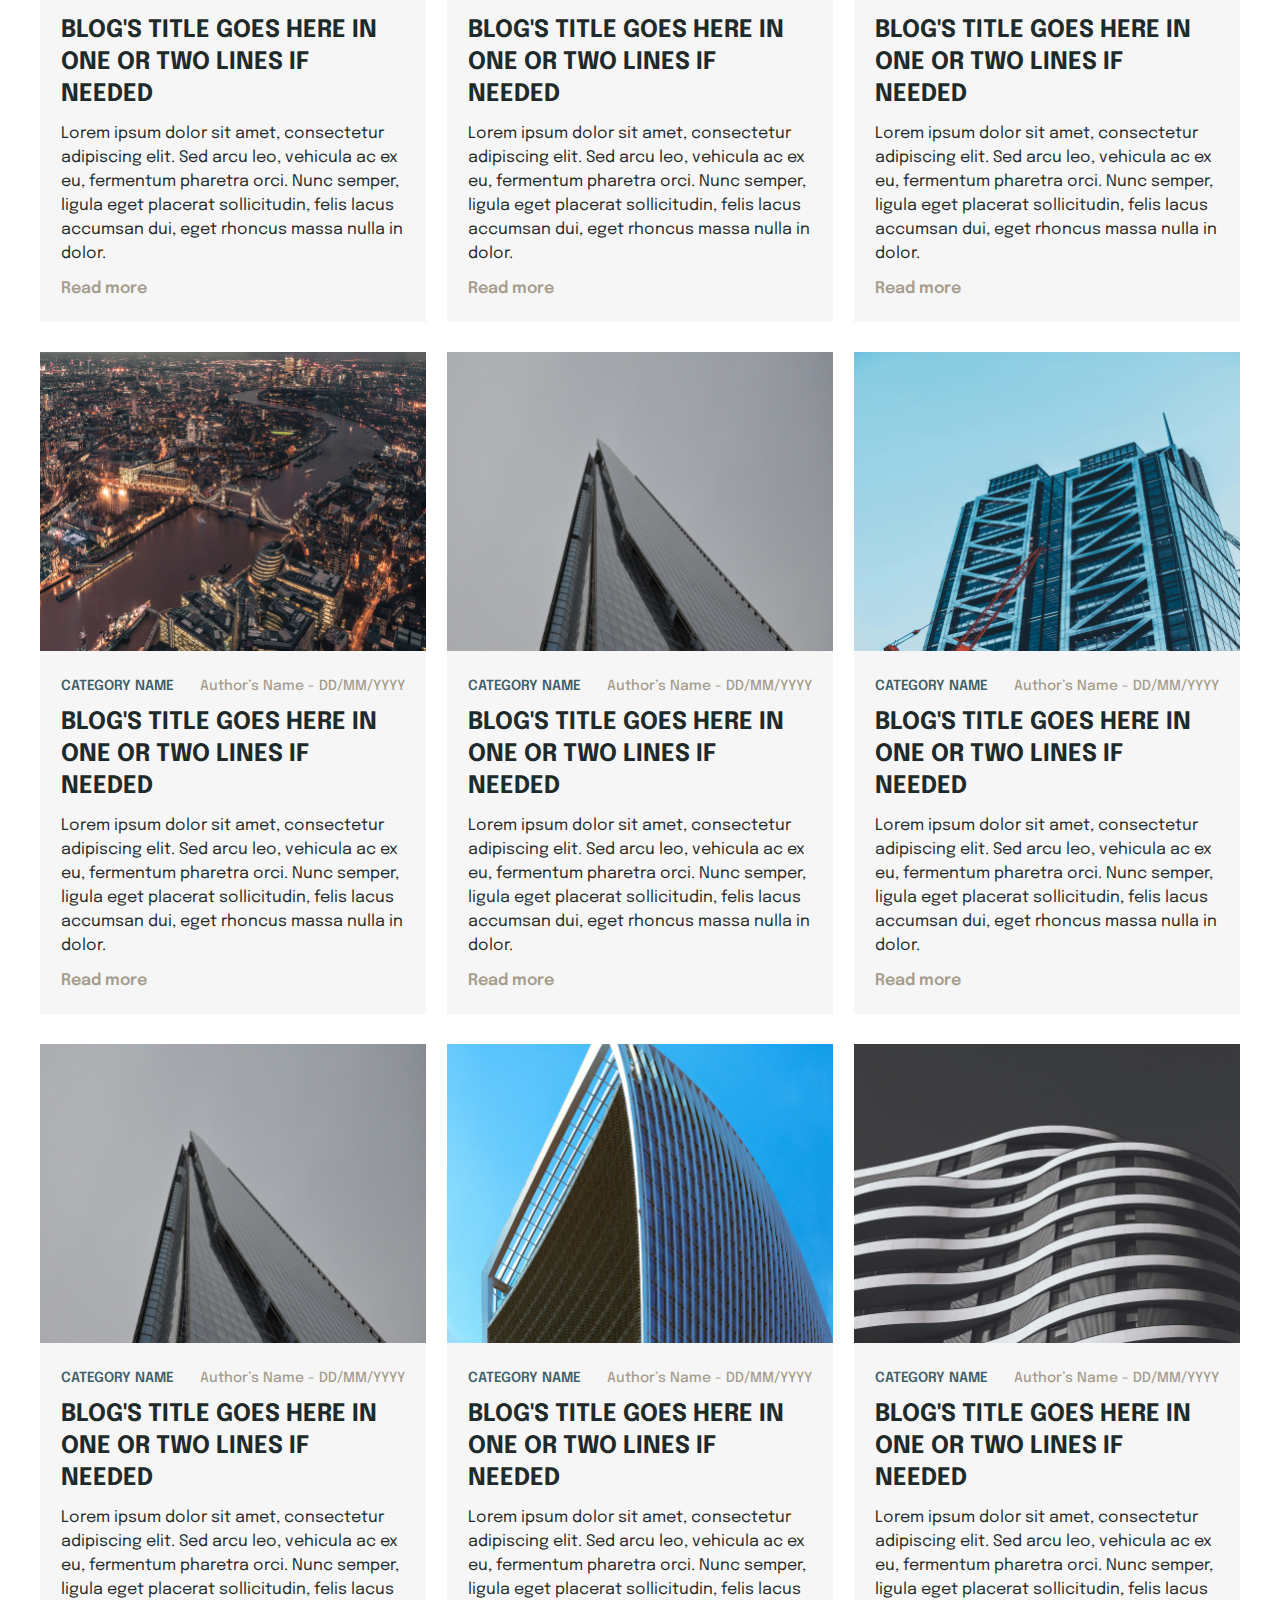
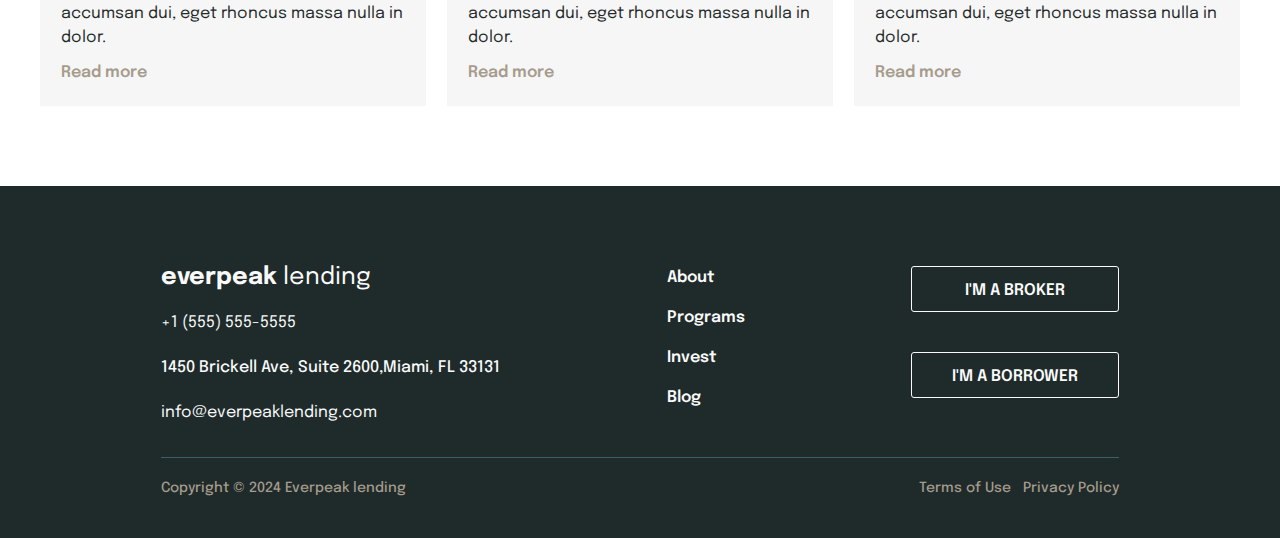
<file: blog.html>
<!DOCTYPE html>
<html lang="en">

<head>
    <meta charset="UTF-8">
    <meta name="viewport" content="width=device-width, initial-scale=1.0">
    <title>Real Estate Project</title>

    <!-- google fonts -->
    <link href="https://fonts.googleapis.com/css2?family=Epilogue:ital,wght@0,100..900;1,100..900&display=swap"
        rel="stylesheet">

    <!-- css style sheet link  -->
    <link rel="stylesheet" href="style.css">

</head>

<body>

    <header>
        <nav>

            <div class="nav-brand-logo">
                <a href="index.html"><b>everpeak</b> lending</a>
            </div>
            <div class="nav-links">

                <ul>
                    <li><a href="apply.html">Apply</a></li>
                    <li><a href="about.html">About</a></li>
                    <li><a href="programs.html">Programs</a></li>
                    <li><a href="invest.html">Invest</a></li>
                    <li><a href="blog.html" class="active">Blog</a></li>
                </ul>
                <div class="button">
                    <a href="#">GET STARTED</a>
                </div>

            </div>
            <img src="images/menu-bar.svg" alt="Menu bar">

        </nav>
    </header>

    <section class="blog-screen">
        <div class="container blog">

            <p class="main-heading">Blog</p>
            <div class="blog-articles">

                <div class="article">

                    <img src="images/blog-img-01.png" alt="blog-img-01">
                    <div class="article-detail">

                        <div class="article-head">

                            <p class="title">FEATURED PROJECT</p>
                            <p class="about-author">Author’s Name - DD/MM/YYYY</p>

                        </div>
                        <p class="sub-heading">
                            BLOG'S TITLE GOES HERE IN ONE OR TWO LINES IF NEEDED
                        </p>
                        <p class="blog-btn"><a href="article.html">Read more</a></p>

                    </div>

                </div>
                <div class="article">

                    <img src="images/blog-img-02.png" alt="blog-img-02">
                    <div class="article-detail">

                        <div class="article-head">

                            <p class="title">LATEST NEWS</p>
                            <p class="about-author">Author’s Name - DD/MM/YYYY</p>

                        </div>
                        <p class="sub-heading">
                            BLOG'S TITLE GOES HERE IN ONE OR TWO LINES IF NEEDED
                        </p>
                        <p class="blog-btn"><a href="article.html">Read more</a></p>

                    </div>

                </div>
                <div class="article">

                    <img src="images/blog-img-03.png" alt="blog-img-03">
                    <div class="article-detail">

                        <div class="article-head">

                            <p class="title">FEATURED PROJECT</p>
                            <p class="about-author">Author’s Name - DD/MM/YYYY</p>

                        </div>
                        <p class="sub-heading">
                            BLOG'S TITLE GOES HERE IN ONE OR TWO LINES IF NEEDED
                        </p>
                        <p class="blog-btn"><a href="article.html">Read more</a></p>

                    </div>

                </div>

            </div>

        </div>
    </section>

    <section class="blog-form">
        <form class="sub-container">

            <p class="title">Stay up to date</p>
            <p class="title sub-title">Subscribe to receive our monthly newsletter with the latest news</p>

            <div class="input-fields">

                <input type="text" name="name" id="fName" placeholder="Name">
                <input type="text" name="eMail" id="eMail" placeholder="Email">
                <select name="dropdown-selection" id="dropdown-selection">
                    <option value="" selected disabled>I’m a real state inverstor</option>
                    <option value="1">Option 1</option>
                    <option value="2">Option 2</option>
                    <option value="3">Option 3</option>
                </select>

            </div>

            <p class="form-info">By clicking the "Submit" button below, I expressly consent for Anchor Loans to contact
                me for marketing/promotional purposes– including via SMS text messages and calls made using an automatic
                telephone dialing system - related to the mortgage products or services I am inquiring about at the
                number I provided above. My consent to receive marketing/promotional communications is not required to
                obtain any good or service. I consent to Anchor Loans contacting me by mail, telephone or email in
                connection with my request even if my telephone number or email address appears on a State or National
                Do Not Call Registry, or any other Do Not Contact List/Do Not Email List. Message frequency varies.
                Message and data rates may apply.
            </p>

            <button type="submit">submit</button>

        </form>
    </section>

    <section class="program-article-section">
        <div class="container program-articles">

            <div class="customization-list">
                <div class="btn-links">

                    <div class="button">
                        <a href="#">all</a>
                    </div>
                    <div class="button">
                        <a href="#">latest news</a>
                    </div>
                    <div class="button">
                        <a href="#">tips and advice</a>
                    </div>
                    <div class="button">
                        <a href="#">market intel</a>
                    </div>
                    <div class="button">
                        <a href="#">rental</a>
                    </div>
                    <div class="button">
                        <a href="#">trends</a>
                    </div>
                    <div class="button">
                        <a href="#">fix and flip</a>
                    </div>
                    <div class="button">
                        <a href="#">construction</a>
                    </div>
                    <div class="button">
                        <a href="#">other</a>
                    </div>
                </div>
            </div>
            <div class="blog-articles">

                <div class="article">

                    <img src="images/blog-img-04.png" alt="blog-img-04">
                    <div class="article-detail">

                        <div class="article-head">

                            <p class="title">CATEGORY NAME</p>
                            <p class="about-author">Author’s Name - DD/MM/YYYY</p>

                        </div>
                        <p class="sub-heading">
                            BLOG'S TITLE GOES HERE IN ONE OR TWO LINES IF NEEDED
                        </p>
                        <p class="article-info">Lorem ipsum dolor sit amet, consectetur adipiscing elit. Sed arcu leo,
                            vehicula ac ex eu, fermentum pharetra orci. Nunc semper, ligula eget placerat sollicitudin,
                            felis lacus accumsan dui, eget rhoncus massa nulla in dolor.
                        </p>
                        <p class="blog-btn"><a href="article.html">Read more</a></p>

                    </div>

                </div>
                <div class="article">

                    <img src="images/blog-img-05.png" alt="blog-img-05">
                    <div class="article-detail">

                        <div class="article-head">

                            <p class="title">CATEGORY NAME</p>
                            <p class="about-author">Author’s Name - DD/MM/YYYY</p>

                        </div>
                        <p class="sub-heading">
                            BLOG'S TITLE GOES HERE IN ONE OR TWO LINES IF NEEDED
                        </p>
                        <p class="article-info">Lorem ipsum dolor sit amet, consectetur adipiscing elit. Sed arcu leo,
                            vehicula ac ex eu, fermentum pharetra orci. Nunc semper, ligula eget placerat sollicitudin,
                            felis lacus accumsan dui, eget rhoncus massa nulla in dolor.
                        </p>
                        <p class="blog-btn"><a href="article.html">Read more</a></p>

                    </div>

                </div>
                <div class="article">

                    <img src="images/blog-img-06.png" alt="blog-img-06">
                    <div class="article-detail">

                        <div class="article-head">

                            <p class="title">CATEGORY NAME</p>
                            <p class="about-author">Author’s Name - DD/MM/YYYY</p>

                        </div>
                        <p class="sub-heading">
                            BLOG'S TITLE GOES HERE IN ONE OR TWO LINES IF NEEDED
                        </p>
                        <p class="article-info">Lorem ipsum dolor sit amet, consectetur adipiscing elit. Sed arcu leo,
                            vehicula ac ex eu, fermentum pharetra orci. Nunc semper, ligula eget placerat sollicitudin,
                            felis lacus accumsan dui, eget rhoncus massa nulla in dolor.
                        </p>
                        <p class="blog-btn"><a href="article.html">Read more</a></p>

                    </div>

                </div>
                <div class="article">

                    <img src="images/blog-img-06.png" alt="blog-img-06">
                    <div class="article-detail">

                        <div class="article-head">

                            <p class="title">CATEGORY NAME</p>
                            <p class="about-author">Author’s Name - DD/MM/YYYY</p>

                        </div>
                        <p class="sub-heading">
                            BLOG'S TITLE GOES HERE IN ONE OR TWO LINES IF NEEDED
                        </p>
                        <p class="article-info">Lorem ipsum dolor sit amet, consectetur adipiscing elit. Sed arcu leo,
                            vehicula ac ex eu, fermentum pharetra orci. Nunc semper, ligula eget placerat sollicitudin,
                            felis lacus accumsan dui, eget rhoncus massa nulla in dolor.
                        </p>
                        <p class="blog-btn"><a href="article.html">Read more</a></p>

                    </div>

                </div>
                <div class="article">

                    <img src="images/blog-img-07.png" alt="blog-img-07">
                    <div class="article-detail">

                        <div class="article-head">

                            <p class="title">CATEGORY NAME</p>
                            <p class="about-author">Author’s Name - DD/MM/YYYY</p>

                        </div>
                        <p class="sub-heading">
                            BLOG'S TITLE GOES HERE IN ONE OR TWO LINES IF NEEDED
                        </p>
                        <p class="article-info">Lorem ipsum dolor sit amet, consectetur adipiscing elit. Sed arcu leo,
                            vehicula ac ex eu, fermentum pharetra orci. Nunc semper, ligula eget placerat sollicitudin,
                            felis lacus accumsan dui, eget rhoncus massa nulla in dolor.
                        </p>
                        <p class="blog-btn"><a href="article.html">Read more</a></p>

                    </div>

                </div>
                <div class="article">

                    <img src="images/blog-img-05.png" alt="blog-img-05">
                    <div class="article-detail">

                        <div class="article-head">

                            <p class="title">CATEGORY NAME</p>
                            <p class="about-author">Author’s Name - DD/MM/YYYY</p>

                        </div>
                        <p class="sub-heading">
                            BLOG'S TITLE GOES HERE IN ONE OR TWO LINES IF NEEDED
                        </p>
                        <p class="article-info">Lorem ipsum dolor sit amet, consectetur adipiscing elit. Sed arcu leo,
                            vehicula ac ex eu, fermentum pharetra orci. Nunc semper, ligula eget placerat sollicitudin,
                            felis lacus accumsan dui, eget rhoncus massa nulla in dolor.
                        </p>
                        <p class="blog-btn"><a href="article.html">Read more</a></p>

                    </div>

                </div>
                <div class="article">

                    <img src="images/blog-img-07.png" alt="blog-img-07">
                    <div class="article-detail">

                        <div class="article-head">

                            <p class="title">CATEGORY NAME</p>
                            <p class="about-author">Author’s Name - DD/MM/YYYY</p>

                        </div>
                        <p class="sub-heading">
                            BLOG'S TITLE GOES HERE IN ONE OR TWO LINES IF NEEDED
                        </p>
                        <p class="article-info">Lorem ipsum dolor sit amet, consectetur adipiscing elit. Sed arcu leo,
                            vehicula ac ex eu, fermentum pharetra orci. Nunc semper, ligula eget placerat sollicitudin,
                            felis lacus accumsan dui, eget rhoncus massa nulla in dolor.
                        </p>
                        <p class="blog-btn"><a href="article.html">Read more</a></p>

                    </div>

                </div>
                <div class="article">

                    <img src="images/blog-img-08.png" alt="blog-img-08">
                    <div class="article-detail">

                        <div class="article-head">

                            <p class="title">CATEGORY NAME</p>
                            <p class="about-author">Author’s Name - DD/MM/YYYY</p>

                        </div>
                        <p class="sub-heading">
                            BLOG'S TITLE GOES HERE IN ONE OR TWO LINES IF NEEDED
                        </p>
                        <p class="article-info">Lorem ipsum dolor sit amet, consectetur adipiscing elit. Sed arcu leo,
                            vehicula ac ex eu, fermentum pharetra orci. Nunc semper, ligula eget placerat sollicitudin,
                            felis lacus accumsan dui, eget rhoncus massa nulla in dolor.
                        </p>
                        <p class="blog-btn"><a href="article.html">Read more</a></p>

                    </div>

                </div>
                <div class="article">

                    <img src="images/blog-img-04.png" alt="blog-img-04">
                    <div class="article-detail">

                        <div class="article-head">

                            <p class="title">CATEGORY NAME</p>
                            <p class="about-author">Author’s Name - DD/MM/YYYY</p>

                        </div>
                        <p class="sub-heading">
                            BLOG'S TITLE GOES HERE IN ONE OR TWO LINES IF NEEDED
                        </p>
                        <p class="article-info">Lorem ipsum dolor sit amet, consectetur adipiscing elit. Sed arcu leo,
                            vehicula ac ex eu, fermentum pharetra orci. Nunc semper, ligula eget placerat sollicitudin,
                            felis lacus accumsan dui, eget rhoncus massa nulla in dolor.
                        </p>
                        <p class="blog-btn"><a href="article.html">Read more</a></p>

                    </div>

                </div>

            </div>

        </div>
    </section>

    <footer>
        <div class="footer-container sub-container">

            <div class="footer-info">

                <div class="brand-info">
                    <div class="footer-brand-logo">
                        <a href="index.html"><b>everpeak</b> lending</a>
                    </div>

                    <p class="footer-contect-num">+1 (555) 555-5555</p>
                    <p class="our-address">1450 Brickell Ave, Suite 2600,Miami, FL 33131</p>
                    <p class="footer-contect-email">info@everpeaklending.com</p>

                </div>
                <div class="footer-links">

                    <ul>
                        <li><a href="about.html">About</a></li>
                        <li><a href="programs.html">Programs</a></li>
                        <li><a href="invest.html">Invest</a></li>
                        <li><a href="blog.html">Blog</a></li>
                    </ul>

                </div>
                <div class="user-identity">
                    <div class="button broker">
                        <a href="#">I'M A BROKER</a>
                    </div>
                    <div class="button borrower">
                        <a href="#">I'M A BORROWER</a>
                    </div>
                </div>

            </div>
            <div class="footer-bottom">

                <p class="copyRight">Copyright © 2024 Everpeak lending</p>
                <div class="policies">
                    <p><a href="#">Terms of Use</a></p>
                    <p><a href="#">Privacy Policy</a></p>
                </div>

            </div>

        </div>
    </footer>

</body>

</html>
</file>
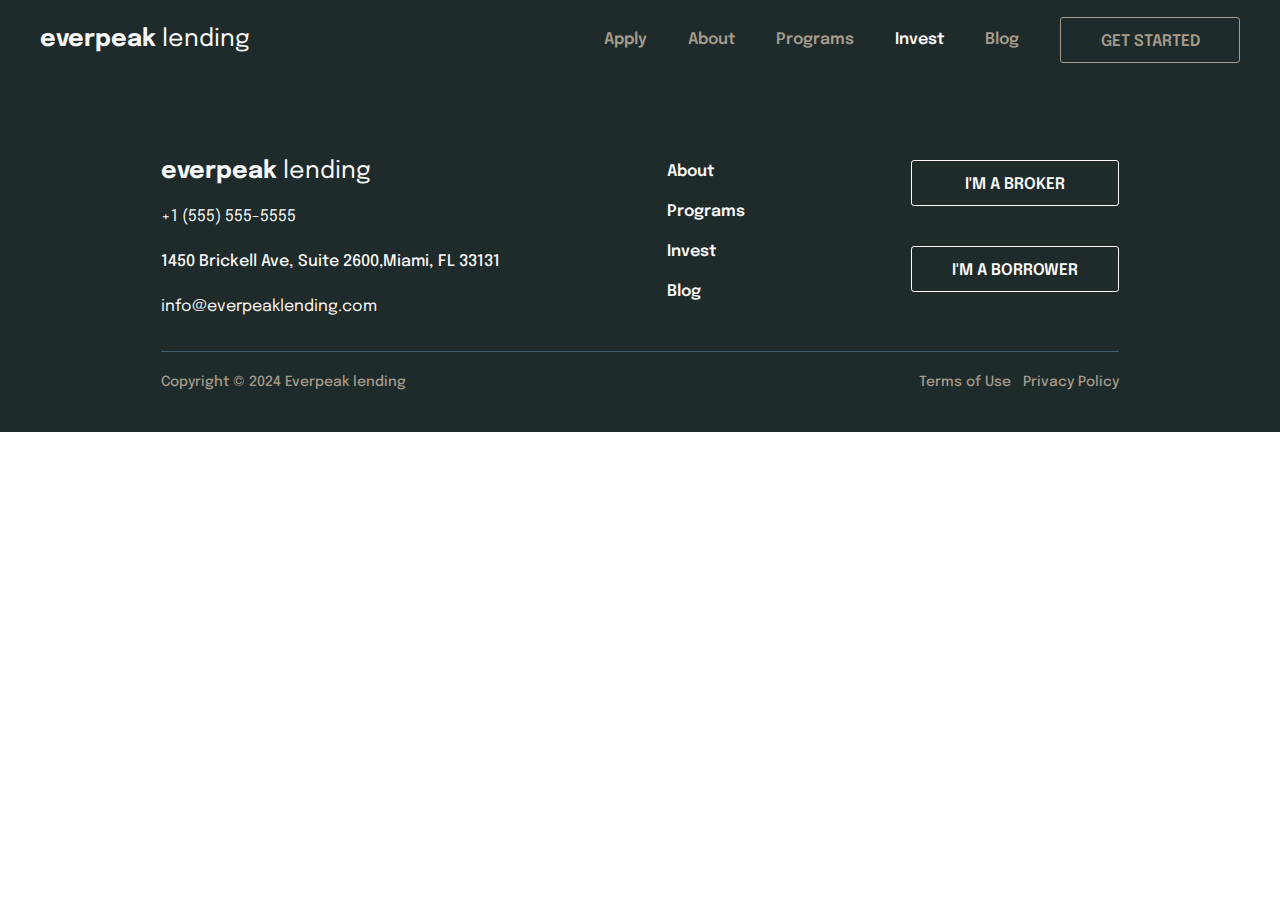
<file: invest.html>
<!DOCTYPE html>
<html lang="en">

<head>
    <meta charset="UTF-8">
    <meta name="viewport" content="width=device-width, initial-scale=1.0">
    <title>Real Estate Project</title>

    <!-- google fonts -->
    <link href="https://fonts.googleapis.com/css2?family=Epilogue:ital,wght@0,100..900;1,100..900&display=swap"
        rel="stylesheet">

    <!-- css style sheet link  -->
    <link rel="stylesheet" href="style.css">

</head>

<body>

    <header>
        <nav>

            <div class="nav-brand-logo">
                <a href="index.html"><b>everpeak</b> lending</a>
            </div>
            <div class="nav-links">

                <ul>
                    <li><a href="apply.html">Apply</a></li>
                    <li><a href="about.html">About</a></li>
                    <li><a href="programs.html">Programs</a></li>
                    <li><a href="invest.html" class="active">Invest</a></li>
                    <li><a href="blog.html">Blog</a></li>
                </ul>
                <div class="button">
                    <a href="#">GET STARTED</a>
                </div>

            </div>
            <img src="images/menu-bar.svg" alt="Menu bar">

        </nav>
    </header>

    <footer>
        <div class="footer-container sub-container">

            <div class="footer-info">

                <div class="brand-info">
                    <div class="footer-brand-logo">
                        <a href="index.html"><b>everpeak</b> lending</a>
                    </div>

                    <p class="footer-contect-num">+1 (555) 555-5555</p>
                    <p class="our-address">1450 Brickell Ave, Suite 2600,Miami, FL 33131</p>
                    <p class="footer-contect-email">info@everpeaklending.com</p>

                </div>
                <div class="footer-links">

                    <ul>
                        <li><a href="about.html">About</a></li>
                        <li><a href="programs.html">Programs</a></li>
                        <li><a href="invest.html">Invest</a></li>
                        <li><a href="blog.html">Blog</a></li>
                    </ul>

                </div>
                <div class="user-identity">
                    <div class="button broker">
                        <a href="#">I'M A BROKER</a>
                    </div>
                    <div class="button borrower">
                        <a href="#">I'M A BORROWER</a>
                    </div>
                </div>

            </div>
            <div class="footer-bottom">

                <p class="copyRight">Copyright © 2024 Everpeak lending</p>
                <div class="policies">
                    <p><a href="#">Terms of Use</a></p>
                    <p><a href="#">Privacy Policy</a></p>
                </div>

            </div>

        </div>
    </footer>

</body>

</html>
</file>
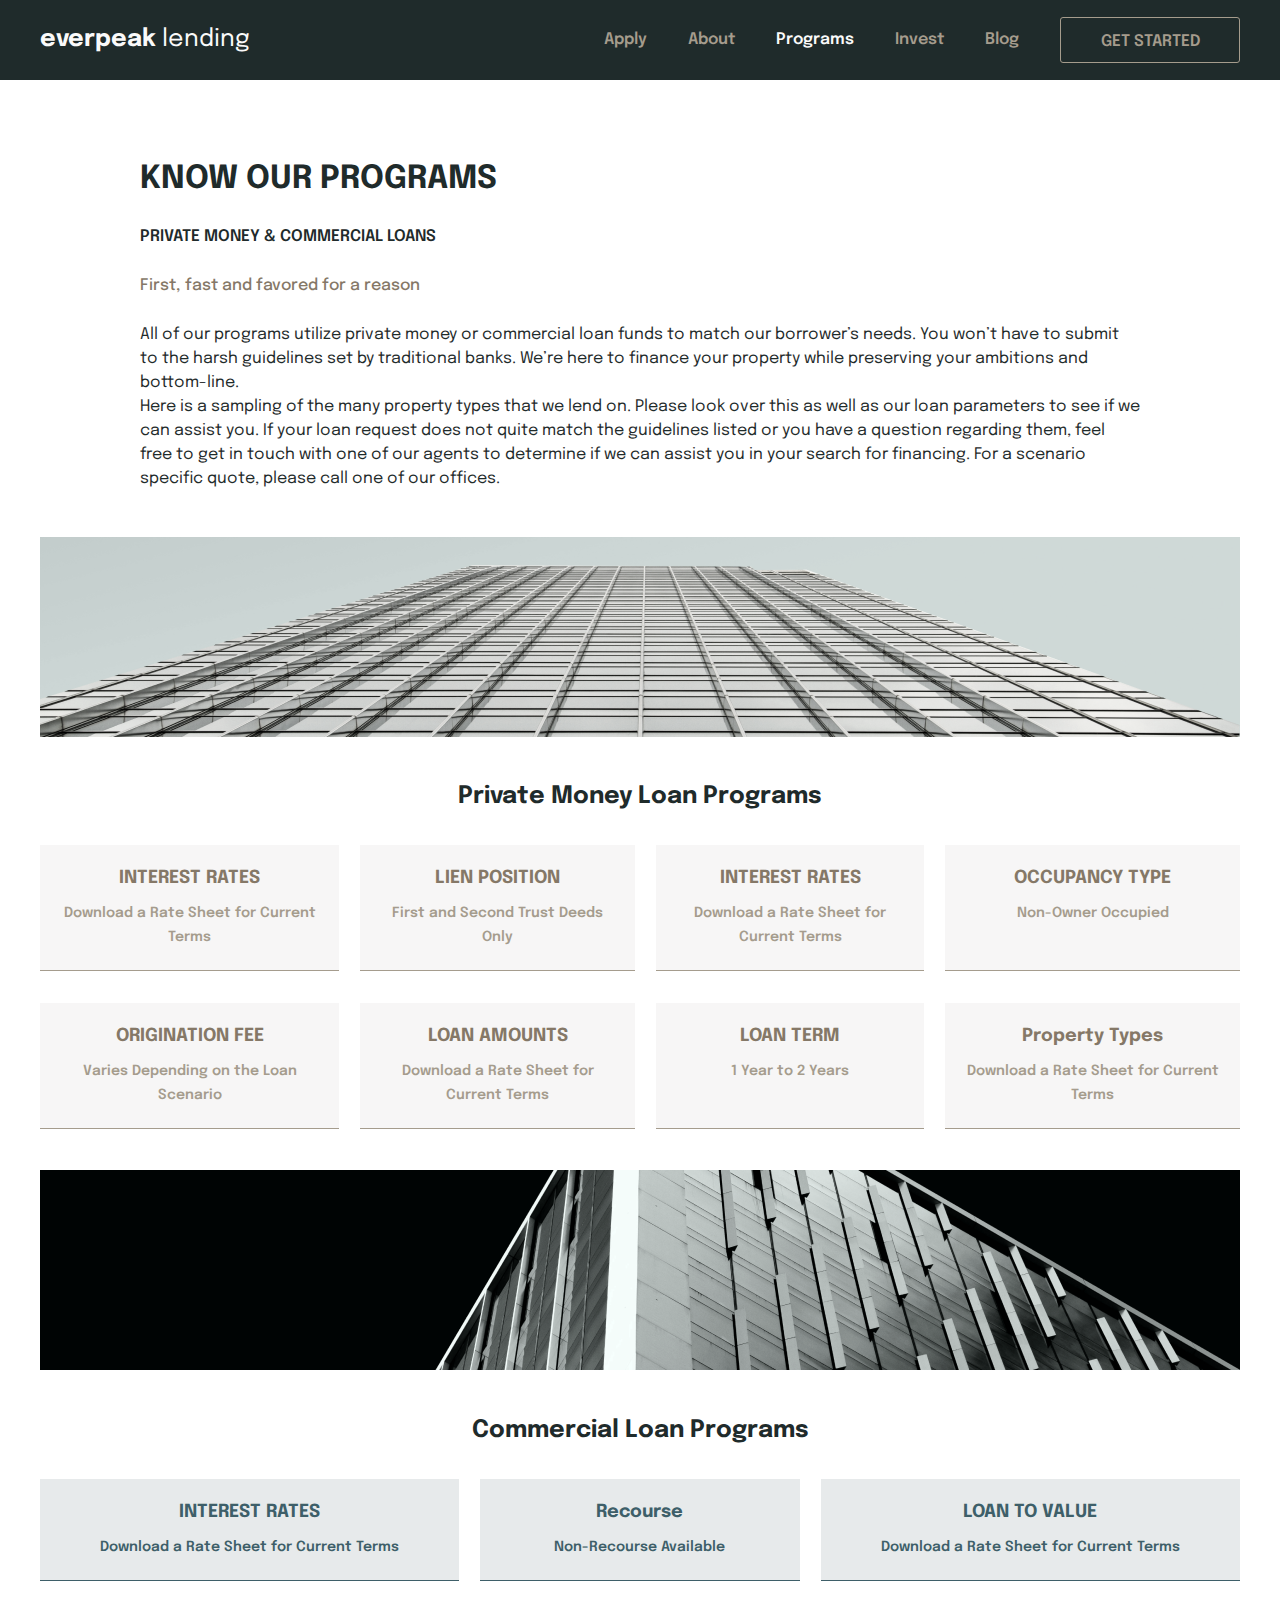
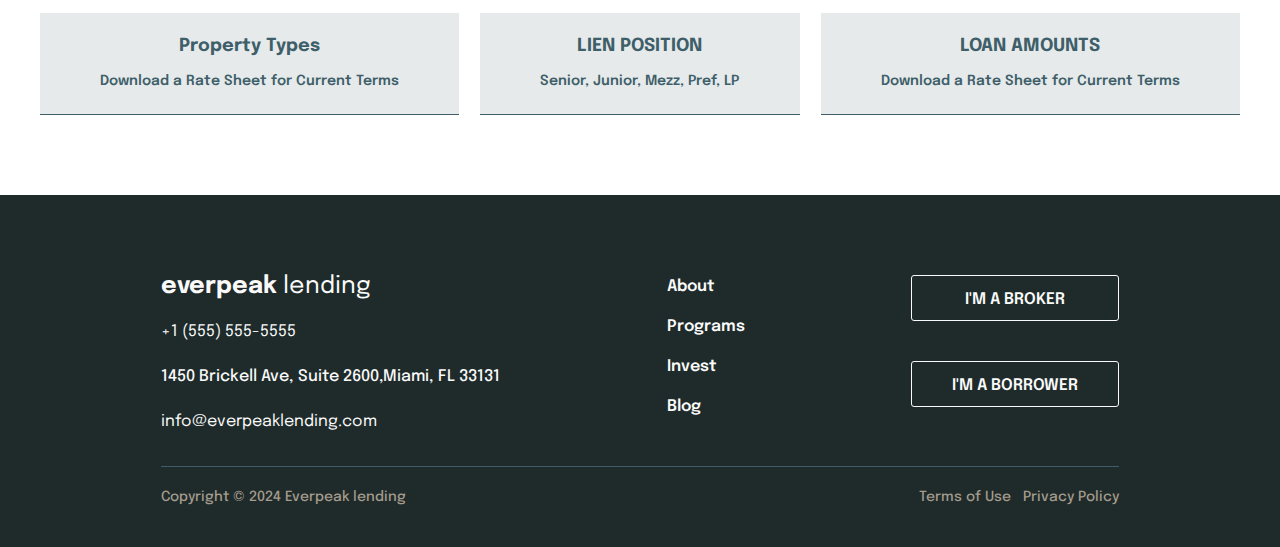
<file: programs.html>
<!DOCTYPE html>
<html lang="en">

<head>
    <meta charset="UTF-8">
    <meta name="viewport" content="width=device-width, initial-scale=1.0">
    <title>Real Estate Project</title>

    <!-- google fonts -->
    <link href="https://fonts.googleapis.com/css2?family=Epilogue:ital,wght@0,100..900;1,100..900&display=swap"
        rel="stylesheet">

    <!-- css style sheet link  -->
    <link rel="stylesheet" href="style.css">

</head>

<body>

    <header>
        <nav>

            <div class="nav-brand-logo">
                <a href="index.html"><b>everpeak</b> lending</a>
            </div>
            <div class="nav-links">

                <ul>
                    <li><a href="apply.html">Apply</a></li>
                    <li><a href="about.html">About</a></li>
                    <li><a href="programs.html" class="active">Programs</a></li>
                    <li><a href="invest.html">Invest</a></li>
                    <li><a href="blog.html">Blog</a></li>
                </ul>
                <div class="button">
                    <a href="#">GET STARTED</a>
                </div>

            </div>
            <img src="images/menu-bar.svg" alt="Menu bar">

        </nav>
    </header>

    <section class="our-programs-section">
        <div class="container our-programs">

            <div class="our-programs-container">
                <p class="main-heading">know our programs</p>
                <p class="title">Private Money & Commercial Loans</p>
                <p class="info">First, fast and favored for a reason</p>
                <p class="detail">All of our programs utilize private money or commercial loan funds to match our
                    borrower’s needs. You won’t have to submit to the harsh guidelines set by traditional banks. We’re
                    here to finance your property while preserving your ambitions and bottom-line. <br>
                    Here is a sampling of the many property types that we lend on. Please look over this as well as our
                    loan parameters to see if we can assist you. If your loan request does not quite match the
                    guidelines listed or you have a question regarding them, feel free to get in touch with one of our
                    agents to determine if we can assist you in your search for financing. For a scenario specific
                    quote, please call one of our offices. 
                </p>
            </div>
            <div class="section-img">
                <img src="images/our-programs-img-01.png" alt="our-programs-img-01">
            </div>

        </div>
    </section>

    <section class="private-loan-section">
        <div class="container private-loan-programs">

            <div class="private-loan-container">

                <p class="sub-heading">Private Money Loan Programs</p>
                <div class="loan-programs">

                    <div class="program">

                        <p class="head">INTEREST RATES</p>
                        <p class="info">Download a Rate Sheet for Current Terms</p>

                    </div>
                    <div class="program">

                        <p class="head">LIEN POSITION</p>
                        <p class="info">First and Second Trust Deeds Only</p>

                    </div>
                    <div class="program">

                        <p class="head">INTEREST RATES</p>
                        <p class="info">Download a Rate Sheet for Current Terms</p>

                    </div>
                    <div class="program">

                        <p class="head">OCCUPANCY TYPE</p>
                        <p class="info">Non-Owner Occupied</p>

                    </div>
                    <div class="program">

                        <p class="head">ORIGINATION FEE</p>
                        <p class="info">Varies Depending on the Loan Scenario</p>

                    </div>
                    <div class="program">

                        <p class="head">LOAN AMOUNTS</p>
                        <p class="info">Download a Rate Sheet for Current Terms</p>

                    </div>
                    <div class="program">

                        <p class="head">LOAN TERM</p>
                        <p class="info">1 Year to 2 Years</p>

                    </div>
                    <div class="program">

                        <p class="head">Property Types</p>
                        <p class="info">Download a Rate Sheet for Current Terms</p>

                    </div>

                </div>

            </div>
            <div class="section-img">
                <img src="images/our-programs-img-02.png" alt="our-programs-img-02">
            </div>

        </div>
    </section>

    <section class="commercial-loan-section">
        <div class="container commercial-loan-programs">

            <p class="sub-heading">Commercial Loan Programs</p>
            <div class="commercial-program-container">

                <div class="commercial-program">

                    <p class="head">INTEREST RATES</p>
                    <p class="info">Download a Rate Sheet for Current Terms</p>

                </div>
                <div class="commercial-program">

                    <p class="head">Recourse</p>
                    <p class="info">Non-Recourse Available</p>

                </div>
                <div class="commercial-program">

                    <p class="head">LOAN TO VALUE</p>
                    <p class="info">Download a Rate Sheet for Current Terms</p>

                </div>
                <div class="commercial-program">

                    <p class="head">Property Types</p>
                    <p class="info">Download a Rate Sheet for Current Terms</p>

                </div>
                <div class="commercial-program">

                    <p class="head">LIEN POSITION</p>
                    <p class="info">Senior, Junior, Mezz, Pref, LP</p>

                </div>
                <div class="commercial-program">

                    <p class="head">LOAN AMOUNTS</p>
                    <p class="info">Download a Rate Sheet for Current Terms</p>

                </div>

            </div>

        </div>
    </section>

    <footer>
        <div class="footer-container sub-container">

            <div class="footer-info">

                <div class="brand-info">
                    <div class="footer-brand-logo">
                        <a href="index.html"><b>everpeak</b> lending</a>
                    </div>

                    <p class="footer-contect-num">+1 (555) 555-5555</p>
                    <p class="our-address">1450 Brickell Ave, Suite 2600,Miami, FL 33131</p>
                    <p class="footer-contect-email">info@everpeaklending.com</p>

                </div>
                <div class="footer-links">

                    <ul>
                        <li><a href="about.html">About</a></li>
                        <li><a href="programs.html">Programs</a></li>
                        <li><a href="invest.html">Invest</a></li>
                        <li><a href="blog.html">Blog</a></li>
                    </ul>

                </div>
                <div class="user-identity">
                    <div class="button broker">
                        <a href="#">I'M A BROKER</a>
                    </div>
                    <div class="button borrower">
                        <a href="#">I'M A BORROWER</a>
                    </div>
                </div>

            </div>
            <div class="footer-bottom">

                <p class="copyRight">Copyright © 2024 Everpeak lending</p>
                <div class="policies">
                    <p><a href="#">Terms of Use</a></p>
                    <p><a href="#">Privacy Policy</a></p>
                </div>

            </div>

        </div>
    </footer>

</body>

</html>
</file>
<file: style.css>
* {
  padding: 0;
  margin: 0;
  box-sizing: border-box;
}

/* width */
::-webkit-scrollbar {
  width: 11px;
  height: 11px;
}

/* Track */
::-webkit-scrollbar-track {
  background: transparent;
  border-radius: 6px;
}

/* Handle */
::-webkit-scrollbar-thumb {
  background: #888;
  border-radius: 6px;
}

/* Handle on hover */
::-webkit-scrollbar-thumb:hover {
  background: #555;
}

header {
  width: 100%;
  padding: 17px 40px;
  background-color: #1F2B2B;
  position: fixed;
  z-index: 1;
}
@media only screen and (max-width: 1024px) {
  header {
    padding: 17px 20px;
  }
}
header nav {
  width: 100%;
  display: flex;
  justify-content: space-between;
  align-items: center;
}
.nav-brand-logo a {
  margin: 0;
  font-family: "Epilogue";
  color: #FAFAFA;
  font-size: 24px;
  line-height: 32px;
  text-decoration: none;
}
@media only screen and (max-width: 1024px) {
  .nav-brand-logo a {
    font-size: 21px;
  }
}
.nav-brand-logo a:hover {
  color: #857867;
}

header nav .nav-links {
  display: flex;
  align-items: center;
  gap: 41px;
}
@media only screen and (max-width: 900px) {
  header nav .nav-links {
    display: none;
  }
}
header nav .nav-links ul {
  margin: 0;
  display: flex;
  gap: 41px;
  list-style-type: none;
}
header nav .nav-links ul li a {
  font-family: "Epilogue";
  color: #A59C8D;
  font-weight: 600;
  font-size: 16px;
  line-height: 24px;
  text-decoration: none;
}
header nav .nav-links ul li a:hover {
  color: #857867;
}
header nav .nav-links ul li a.active {
  color: #FAFAFA;
}
header nav .nav-links .button {
  width: 180px;
  padding: 12px 0 8px 0;
  background-color: transparent;
  border: 1px solid #A59C8D;
  border-radius: 3px;
  text-align: center;
}
header nav .nav-links .button a {
  font-family: "Epilogue";
  color: #A59C8D;
  font-weight: 600;
  font-size: 16px;
  line-height: 24px;
  text-decoration: none;
}
header nav .nav-links .button:hover {
  background-color: #A59C8D;
  border-color: #857867;
}
header nav .nav-links .button:hover a {
  color: #1F2B2B;
}
header nav img {
  display: none;
}
@media only screen and (max-width: 900px) {
  header nav img {
    display: block;
  }
}

.company-intro-section {
  position: relative;
  top: 80px;
  padding: 120px 0 60px 0;
}
.container {
  max-width: 1200px !important;
  margin: 0 auto;
  display: flex;
}

.sub-container {
  max-width: 1000px;
  margin: 0 auto;
  display: flex;
}

.company-intro-section .build-your-bussiness {
  align-items: center;
  gap: 41px;
}
@media only screen and (max-width: 1042px) {
  .company-intro-section .build-your-bussiness {
    flex-direction: column-reverse;
  }
}
.company-intro-section .build-your-bussiness .real-estate-landing-program {
  display: flex;
  flex-direction: column;
  gap: 32px;
}
@media only screen and (max-width: 1042px) {
  .company-intro-section .build-your-bussiness .real-estate-landing-program {
    width: 100%;
  }
}
.main-heading {
  font-family: "Epilogue";
  color: #1F2B2B;
  font-weight: 700;
  font-size: 32px;
  line-height: 40px;
  margin: 0;
}

.company-intro-section .build-your-bussiness .real-estate-landing-program .detail {
  font-family: "Epilogue";
  color: #1F2B2B;
  font-weight: 500;
  font-size: 16px;
  line-height: 24px;
  margin: 0;
}
.company-intro-section .build-your-bussiness .real-estate-landing-program .user-identity {
  display: flex;
  gap: 32px;
}
@media only screen and (max-width: 400px) {
  .company-intro-section .build-your-bussiness .real-estate-landing-program .user-identity {
    flex-direction: column;
  }
}
.company-intro-section .build-your-bussiness .real-estate-landing-program .user-identity .button {
  width: 166px;
  padding: 12px 0 8px 0;
  background-color: #A59C8D;
  border: 1px solid #857867;
  border-radius: 3px;
  text-align: center;
}
.company-intro-section .build-your-bussiness .real-estate-landing-program .user-identity .button a {
  font-family: "Epilogue";
  color: #FAFAFA;
  font-weight: 600;
  font-size: 16px;
  line-height: 24px;
  text-decoration: none;
}
.company-intro-section .build-your-bussiness .real-estate-landing-program .user-identity .button:hover {
  background-color: #857867;
  border-color: #A59C8D;
}
.company-intro-section .build-your-bussiness .real-estate-landing-program .user-identity .borrower {
  width: 192px;
}
.company-intro-section .build-your-bussiness .section-img {
  height: 532px;
  position: relative;
}
@media only screen and (max-width: 550px) {
  .company-intro-section .build-your-bussiness .section-img {
    width: 100%;
  }
}
.company-intro-section .build-your-bussiness .section-img img {
  transition: box-shadow 0.3s ease;
}
.company-intro-section .build-your-bussiness .section-img img:hover {
  box-shadow: 0 4px 10px rgba(31, 43, 43, 0.24);
  /* Drop shadow */
}
@media only screen and (max-width: 550px) {
  .company-intro-section .build-your-bussiness .section-img .lower-img {
    width: 100%;
  }
}
.company-intro-section .build-your-bussiness .section-img .upper-img {
  position: absolute;
  top: 208px;
  left: 41px;
}
@media only screen and (max-width: 550px) {
  .company-intro-section .build-your-bussiness .section-img .upper-img {
    width: 47%;
  }
}

.overview-projects-section {
  position: relative;
  top: 80px;
  padding: 60px 0 120px;
}
.overview-projects-section .overview-projects {
  gap: 21px;
}
@media only screen and (max-width: 1042px) {
  .overview-projects-section .overview-projects {
    align-items: center;
    flex-direction: column;
  }
}
.overview-projects-section .overview-projects .our-projects {
  max-width: 432px;
  display: grid;
  grid-template-columns: auto auto;
  justify-content: space-between;
  row-gap: 22px;
}
@media only screen and (max-width: 433px) {
  .overview-projects-section .overview-projects .our-projects {
    grid-template-columns: auto;
  }
}
.overview-projects-section .overview-projects .our-projects .project {
  padding: 0 20px;
  display: flex;
  flex-direction: column;
  align-items: center;
  gap: 11px;
}
.overview-projects-section .overview-projects .our-projects .project:hover .sub-heading {
  color: #1F2B2B;
}
.sub-heading {
  margin: 0;
  font-family: "Epilogue";
  color: #A59C8D;
  font-weight: 700;
  font-size: 24px;
  line-height: 32px;
}

.overview-projects-section .overview-projects .project-detail-carousel {
  max-width: 700px;
  padding: 32px 40px 32px 32px;
  display: flex;
  flex-direction: column;
  justify-content: space-between;
  gap: 25px;
  background-color: rgba(165, 156, 141, 0.2);
  overflow-x: auto;
}
.overview-projects-section .overview-projects .project-detail-carousel .carousel-inner .carousel-item .main-heading {
  margin-bottom: 21px;
}
.overview-projects-section .overview-projects .project-detail-carousel .carousel-inner .carousel-item .project-detail {
  font-family: "Epilogue";
  color: #1F2B2B;
  font-weight: 500;
  font-size: 16px;
  line-height: 24px;
}
.overview-projects-section .overview-projects .project-detail-carousel .carousel-bottom {
  width: 100%;
  display: flex;
  justify-content: space-between;
  /* Position indicators to the bottom-left */
}
.overview-projects-section .overview-projects .project-detail-carousel .carousel-bottom .custom-indicators {
  position: unset;
  gap: 12px;
  align-items: center;
  justify-content: unset;
  margin: 0;
  z-index: 0;
  /* Active dot style */
}
.overview-projects-section .overview-projects .project-detail-carousel .carousel-bottom .custom-indicators button {
  width: 12px;
  height: 12px;
  border-radius: 50%;
  background-color: #A59C8D;
  border: none;
  cursor: pointer;
  transition: background-color 0.3s ease, transform 0.3s ease;
}
.overview-projects-section .overview-projects .project-detail-carousel .carousel-bottom .custom-indicators button.active {
  width: 15px;
  height: 15px;
  background-color: #857867;
  transform: scale(1.2);
}
.overview-projects-section .overview-projects .project-detail-carousel .carousel-bottom .carousel-btn {
  display: flex;
  gap: 12px;
  margin: 0;
}
.overview-projects-section .overview-projects .project-detail-carousel .carousel-bottom .carousel-btn .btn-customization {
  position: unset;
  width: 68px;
  height: 68px;
  z-index: 0;
  background-color: #FAFAFA;
}
.overview-projects-section .overview-projects .project-detail-carousel .carousel-bottom .carousel-btn .btn-customization .carousel-control-prev-icon {
  background-image: none;
}
.overview-projects-section .overview-projects .project-detail-carousel .carousel-bottom .carousel-btn .carousel-control-prev {
  position: unset;
}
.overview-projects-section .overview-projects .project-detail-carousel .carousel-bottom .carousel-btn .carousel-control-prev:not(:disabled):hover {
  background-color: #A59C8D;
}
.overview-projects-section .overview-projects .project-detail-carousel .carousel-bottom .carousel-btn .carousel-control-prev:not(:disabled):hover svg path {
  fill: #FAFAFA;
}
.overview-projects-section .overview-projects .project-detail-carousel .carousel-bottom .carousel-btn .carousel-control-prev:not(:disabled):active {
  background-color: #857867;
}
.overview-projects-section .overview-projects .project-detail-carousel .carousel-bottom .carousel-btn .carousel-control-prev:disabled {
  background-color: transparent;
  cursor: not-allowed;
}
.overview-projects-section .overview-projects .project-detail-carousel .carousel-bottom .carousel-btn .carousel-control-next {
  position: unset;
}
.overview-projects-section .overview-projects .project-detail-carousel .carousel-bottom .carousel-btn .carousel-control-next:not(:disabled):hover {
  background-color: #A59C8D;
}
.overview-projects-section .overview-projects .project-detail-carousel .carousel-bottom .carousel-btn .carousel-control-next:not(:disabled):hover svg path {
  fill: #FAFAFA;
}
.overview-projects-section .overview-projects .project-detail-carousel .carousel-bottom .carousel-btn .carousel-control-next:not(:disabled):active {
  background-color: #857867;
}
.overview-projects-section .overview-projects .project-detail-carousel .carousel-bottom .carousel-btn .carousel-control-next:disabled {
  background-color: transparent;
  cursor: not-allowed;
}

.lending-criteria-section {
  position: relative;
  top: 80px;
  padding: 80px 0;
  background-image: url(images/bg-img-01.webp);
  background-position: center;
  background-size: cover;
  background-repeat: no-repeat;
}
.lending-criteria-section .lending-criteria {
  flex-direction: column;
  gap: 32px;
}
.lending-criteria-section .lending-criteria .main-heading {
  color: #FAFAFA;
}
.lending-criteria-section .lending-criteria .detail {
  max-width: 590px;
  margin: 0;
  font-family: "Epilogue";
  color: #FAFAFA;
  font-weight: 500;
  font-size: 16px;
  line-height: 24px;
}
.lending-criteria-section .lending-criteria .user-identity {
  display: flex;
  gap: 32px;
}
@media only screen and (max-width: 400px) {
  .lending-criteria-section .lending-criteria .user-identity {
    flex-direction: column;
  }
}
.lending-criteria-section .lending-criteria .user-identity .button {
  width: 182px;
  padding: 12px 0 8px 0;
  background-color: transparent;
  border: 1px solid #FAFAFA;
  border-radius: 3px;
  text-align: center;
}
.lending-criteria-section .lending-criteria .user-identity .button a {
  font-family: "Epilogue";
  color: #FAFAFA;
  font-weight: 600;
  font-size: 16px;
  line-height: 24px;
  text-decoration: none;
}
.lending-criteria-section .lending-criteria .user-identity .button:hover {
  background-color: #FAFAFA;
  border-color: #857867;
}
.lending-criteria-section .lending-criteria .user-identity .button:hover a {
  color: #857867;
}
.lending-criteria-section .lending-criteria .user-identity .borrower {
  width: 208px;
}

.blog-section {
  position: relative;
  top: 80px;
  padding: 60px 0;
}
.blog-section .blog-container {
  flex-direction: column;
  gap: 30px;
}
.blog-section .blog-container .blog-head {
  display: flex;
  justify-content: space-between;
  align-items: center;
}
.blog-section .blog-container .blog-head .sub-heading {
  color: #1F2B2B;
}
.blog-section .blog-container .blog-head .visit-blog {
  display: flex;
  align-items: center;
  gap: 11px;
}
.blog-btn {
  margin: 0;
}
.blog-btn a {
  font-family: "Epilogue";
  color: #A59C8D;
  font-weight: 600;
  font-size: 16px;
  line-height: 24px;
  text-decoration: none;
}
.blog-btn a:hover {
  color: #857867;
  text-decoration: underline;
}

.blog-articles {
  display: grid;
  grid-template-columns: auto auto auto;
  gap: 30px 21px;
}
@media only screen and (max-width: 899px) {
  .blog-articles {
    grid-template-columns: auto;
    justify-content: center;
  }
}
@media only screen and (min-width: 900px) and (max-width: 1199px) {
  .blog-articles {
    grid-template-columns: auto auto;
    justify-content: center;
  }
}
.blog-articles .article {
  background-color: #F7F6F6;
  transition: box-shadow 0.5s ease;
}
.blog-articles .article:hover {
  box-shadow: 10px 10px 10px rgba(31, 43, 43, 0.1);
}
@media only screen and (max-width: 899px) {
  .blog-articles .article {
    width: 100%;
  }
}
.blog-articles .article img {
  width: 100%;
}
.blog-articles .article .article-detail {
  padding: 21px;
  display: flex;
  flex-direction: column;
  gap: 11px;
}
.article-head {
  display: flex;
  align-items: center;
  justify-content: space-between;
}
.article-head .title {
  margin: 0;
  font-family: "Epilogue";
  color: #3E5F69;
  font-weight: 600;
  font-size: 14px;
  line-height: 20px;
}
.article-head .about-author {
  margin: 0;
  font-family: "Epilogue";
  color: #A59C8D;
  font-weight: 500;
  font-size: 14px;
  line-height: 20px;
}

.sub-heading {
  color: #1F2B2B;
}

.article-info {
  font-family: "Epilogue";
  color: #1F2B2B;
  font-weight: 400;
  font-size: 16px;
  line-height: 24px;
}

.why-choosing-everpeak-section {
  position: relative;
  top: 80px;
  padding-bottom: 60px;
}
.why-choosing-everpeak-section .why-choosing-everpeak {
  justify-content: space-between;
  gap: 30px;
}
@media only screen and (max-width: 899px) {
  .why-choosing-everpeak-section .why-choosing-everpeak {
    flex-direction: column;
  }
}
.why-choosing-everpeak-section .why-choosing-everpeak .loan-processing-container {
  display: flex;
  flex-direction: column;
  gap: 24px;
}
.why-choosing-everpeak-section .why-choosing-everpeak .loan-processing-container .loan-process-head {
  display: flex;
  align-items: center;
  gap: 11px;
}
@media only screen and (max-width: 549px) {
  .why-choosing-everpeak-section .why-choosing-everpeak .loan-processing-container .loan-process-head {
    flex-direction: column;
  }
}
.why-choosing-everpeak-section .why-choosing-everpeak .loan-processing-container .loan-process-head .sub-heading {
  color: #1F2B2B;
}
.why-choosing-everpeak-section .why-choosing-everpeak .loan-processing-container .loan-process-head .nav-brand-logo p {
  margin: 0;
  color: #1F2B2B;
  font-family: "Epilogue";
  font-size: 24px;
  line-height: 32px;
}
.why-choosing-everpeak-section .why-choosing-everpeak .loan-processing-container .info {
  margin: 0;
  font-family: "Epilogue";
  color: #1F2B2B;
  font-weight: 500;
  font-size: 16px;
  line-height: 24px;
}
.why-choosing-everpeak-section .why-choosing-everpeak .loan-processing-container .processing-step {
  padding: 8px 30px 8px 12px;
  background-color: #E9E7E4;
  display: flex;
  flex-direction: column;
  gap: 5px;
}
.why-choosing-everpeak-section .why-choosing-everpeak .loan-processing-container .processing-step .step-head {
  display: flex;
  gap: 11px;
}
.why-choosing-everpeak-section .why-choosing-everpeak .loan-processing-container .processing-step .step-head .count {
  margin: 0;
  font-family: "Epilogue";
  color: #857867;
  font-weight: 700;
  font-size: 24px;
  line-height: 24px;
}
.why-choosing-everpeak-section .why-choosing-everpeak .loan-processing-container .processing-step .step-head .title {
  margin: 0;
  font-family: "Epilogue";
  color: #857867;
  font-weight: 700;
  font-size: 18px;
  line-height: 24px;
}
.why-choosing-everpeak-section .why-choosing-everpeak .loan-processing-container .processing-step .step-info {
  margin: 0;
  font-family: "Epilogue";
  color: #1F2B2B;
  font-weight: 500;
  font-size: 16px;
  line-height: 24px;
}
.why-choosing-everpeak-section .why-choosing-everpeak .loan-processing-container .button {
  width: 180px;
  padding: 12px 0 8px 0;
  background-color: #A59C8D;
  border: 1px solid #857867;
  border-radius: 3px;
  text-align: center;
}
.why-choosing-everpeak-section .why-choosing-everpeak .loan-processing-container .button a {
  font-family: "Epilogue";
  color: #FAFAFA;
  font-weight: 600;
  font-size: 16px;
  line-height: 24px;
  text-decoration: none;
}
.why-choosing-everpeak-section .why-choosing-everpeak .loan-processing-container .button:hover {
  background-color: #857867;
  border-color: #A59C8D;
}
.why-choosing-everpeak-section .why-choosing-everpeak img {
  height: 448px;
}
@media only screen and (max-width: 899px) {
  .why-choosing-everpeak-section .why-choosing-everpeak img {
    width: 50%;
    height: auto;
  }
}

.our-private-property-section {
  position: relative;
  top: 80px;
  padding: 60px 0;
}
.our-private-property-section .our-private-property {
  padding: 0;
  flex-direction: column;
  gap: 30px;
}
@media only screen and (max-width: 899px) {
  .our-private-property-section .our-private-property .main-heading {
    font-size: 24px;
    line-height: 32px;
    text-align: center;
  }
}
.our-private-property-section .our-private-property .private-property-cards {
  position: relative;
}
.our-private-property-section .our-private-property .private-property-cards .custom-carousel-inner {
  width: 100%;
  overflow: hidden;
  display: flex;
  gap: 21px;
  transition: transform 0.5s ease-in-out;
  will-change: transform;
}
.our-private-property-section .our-private-property .private-property-cards .custom-carousel-inner .custom-carousel-item {
  margin: 0;
  display: block;
  transition: transform 0.5s ease;
}
.our-private-property-section .our-private-property .private-property-cards .custom-carousel-inner .custom-carousel-item .carousel-card-detail {
  padding: 24px;
  background-color: #E9E7E4;
  display: flex;
  flex-direction: column;
  gap: 21px;
}
.our-private-property-section .our-private-property .private-property-cards .custom-carousel-inner .custom-carousel-item .carousel-card-detail .about-loan {
  display: grid;
  grid-template-columns: 50% 50%;
  gap: 24px;
}
.our-private-property-section .our-private-property .private-property-cards .custom-carousel-inner .custom-carousel-item .carousel-card-detail .about-loan p {
  margin: 0;
  font-family: "Epilogue";
  color: #857867;
  font-weight: 700;
  font-size: 16px;
  line-height: 24px;
}
.our-private-property-section .our-private-property .private-property-cards .custom-carousel-inner .custom-carousel-item .carousel-card-detail .about-loan p span {
  font-family: "Epilogue";
  color: #1F2B2B;
  font-weight: 500;
  font-size: 16px;
  line-height: 24px;
}
.our-private-property-section .our-private-property .private-property-cards .btn-customization {
  background-color: #A59C8D;
  width: 68px;
  height: 68px;
  top: 41%;
  opacity: 1;
  z-index: 0;
}
.our-private-property-section .our-private-property .private-property-cards .btn-customization:hover {
  background-color: #857867;
}
.our-private-property-section .our-private-property .private-property-cards .btn-customization:disabled {
  cursor: not-allowed;
}
.our-private-property-section .our-private-property .private-property-cards .carousel-control-prev {
  left: 21px;
}
.our-private-property-section .our-private-property .private-property-cards .carousel-control-next {
  right: 21px;
}

.investor-section {
  position: relative;
  top: 80px;
  padding: 40px 0;
  margin-bottom: 60px;
  background: linear-gradient(0deg, rgba(31, 43, 43, 0.2), rgba(31, 43, 43, 0.2)), url(images/bg-img-02.webp) center/cover no-repeat padding-box;
}
.investor-section .investor-container {
  padding: 0 12px;
}
.investor-section .investor-container form {
  width: 693px;
  display: flex;
  flex-direction: column;
  align-items: flex-start;
  gap: 32px;
}
.investor-section .investor-container form .investor-form {
  width: 100%;
  background-color: rgba(233, 231, 228, 0.7019607843);
  display: flex;
  flex-direction: column;
  padding: 24px;
  gap: 21px;
}
.investor-section .investor-container form .investor-form .sub-heading {
  color: #1F2B2B;
  text-transform: uppercase;
}
.investor-section .investor-container form .investor-form .input-box {
  width: 100%;
  display: grid;
  grid-template-columns: auto auto;
  gap: 21px 32px;
}
@media only screen and (max-width: 699px) {
  .investor-section .investor-container form .investor-form .input-box {
    grid-template-columns: auto;
    gap: 21px;
  }
}
.investor-section .investor-container form .investor-form .input-box input, .investor-section .investor-container .blog-form form .investor-form .input-box .input-fields select, .blog-form .investor-section .investor-container form .investor-form .input-box .input-fields select, .investor-section .investor-container .blog-form form .input-fields .investor-form .input-box select, .blog-form .investor-section .investor-container form .input-fields .investor-form .input-box select {
  padding: 11px;
  background-color: #FAFAFA;
  border: none;
  outline: none;
  border-radius: 3px;
  font-family: "Epilogue";
  color: #3E5F69;
  font-weight: 400;
  font-size: 14px;
  line-height: 14px;
  letter-spacing: 0.02em;
}
.investor-section .investor-container form .investor-form select {
  width: 100%;
  padding: 11px;
  border: 0;
  border-radius: 3px;
  outline: 0;
  font-family: "Epilogue";
  color: #3E5F69;
  font-weight: 400;
  font-size: 14px;
  line-height: 14px;
  letter-spacing: 0.02em;
}
.investor-section .investor-container form .investor-form .confirmation {
  width: 100%;
  display: grid;
  grid-template-columns: auto auto;
  gap: 32px;
}
@media only screen and (max-width: 699px) {
  .investor-section .investor-container form .investor-form .confirmation {
    grid-template-columns: auto;
    gap: 32px;
  }
}
.investor-section .investor-container form .investor-form .confirmation .deals {
  display: flex;
  flex-direction: column;
  gap: 12px;
}
.investor-section .investor-container form .investor-form .confirmation .deals .title {
  text-transform: none;
  font-family: "Epilogue";
  color: #1F2B2B;
  font-weight: 400;
  font-size: 14px;
  line-height: 14px;
  letter-spacing: 0.02em;
}
.investor-section .investor-container form .investor-form .confirmation .deals .radio-btn {
  display: flex;
  gap: 11px;
}
.investor-section .investor-container form .investor-form .confirmation .deals .radio-btn label {
  font-family: "Epilogue";
  color: #1F2B2B;
  font-weight: 400;
  font-size: 14px;
  line-height: 14px;
  letter-spacing: 0.02em;
}
.investor-section .investor-container form .investor-form textarea {
  width: 100%;
  padding: 11px;
  border: none;
  outline: none;
  border-radius: 3px;
  resize: none;
  font-family: "Epilogue";
  color: #3E5F69;
  font-weight: 400;
  font-size: 14px;
  line-height: 14px;
  letter-spacing: 0.02em;
}
.investor-section .investor-container form button {
  width: 185px;
  padding: 12px 0 8px 0;
  background-color: transparent;
  border: 1px solid #FAFAFA;
  border-radius: 3px;
  text-align: center;
  font-family: "Epilogue";
  color: #FAFAFA;
  font-weight: 600;
  font-size: 16px;
  line-height: 24px;
}
.investor-section .investor-container form button:hover {
  background-color: #FAFAFA;
  color: #857867;
  border: 1px solid #857867;
}

.about-us-section {
  position: relative;
  top: 80px;
  padding: 80px 0 40px;
}
.about-us-section .about-us {
  align-items: flex-end;
  gap: 11px;
}
@media only screen and (max-width: 1024px) {
  .about-us-section .about-us {
    padding: 21px;
    flex-direction: column;
    align-items: flex-start;
    gap: 21px;
    text-align: center;
  }
}
.about-us-section .about-us .about-us-container {
  display: flex;
  flex-direction: column;
  gap: 25px;
}
.about-us-section .about-us .about-us-container .main-heading {
  text-transform: uppercase;
}
.title {
  font-family: "Epilogue";
  color: #1F2B2B;
  font-weight: 600;
  font-size: 16px;
  line-height: 24px;
  text-transform: uppercase;
}

.info {
  font-family: "Epilogue";
  color: #857867;
  font-weight: 500;
  font-size: 16px;
  line-height: 24px;
}

.detail {
  font-family: "Epilogue";
  color: #1F2B2B;
  font-weight: 400;
  font-size: 16px;
  line-height: 24px;
}

.about-us-section .about-us .section-img {
  max-width: 386px;
}
@media only screen and (max-width: 430px) {
  .about-us-section .about-us .section-img img {
    width: 100%;
    height: auto;
  }
}

.our-mission-section {
  position: relative;
  top: 80px;
  padding: 40px 0;
}
.our-mission-section .our-mission {
  gap: 93px;
  align-items: flex-end;
}
@media only screen and (max-width: 1024px) {
  .our-mission-section .our-mission {
    padding: 21px;
    flex-direction: column;
  }
}
.our-mission-section .our-mission .our-mission-container {
  padding: 25px;
  display: flex;
  flex-direction: column;
  gap: 21px;
  background-color: #E9E7E4;
}
.contect-info {
  max-width: 285px;
  display: flex;
  flex-direction: column;
  gap: 11px;
  align-items: end;
}
.contect-info .contact-head {
  font-family: "Epilogue";
  color: #857867;
  font-weight: 600;
  font-size: 16px;
  line-height: 24px;
}
.contect-info .contact-num, .contect-info .contact-eMail {
  font-family: "Epilogue";
  color: #A59C8D;
  font-weight: 400;
  font-size: 16px;
  line-height: 24px;
}
.different-about-everpeak-section {
  position: relative;
  top: 80px;
  padding: 40px 0 80px;
}
.different-about-everpeak-section .different-about-everpeak {
  flex-direction: column;
  gap: 32px;
}
@media only screen and (max-width: 1024px) {
  .different-about-everpeak-section .different-about-everpeak {
    padding: 21px;
  }
}
.different-about-everpeak-section .different-about-everpeak .key-difference-head {
  display: flex;
  align-items: center;
  gap: 7px;
}
@media only screen and (max-width: 1024px) {
  .different-about-everpeak-section .different-about-everpeak .key-difference-head {
    flex-direction: column;
  }
}
.different-about-everpeak-section .different-about-everpeak .key-difference-head .sub-heading {
  color: #1F2B2B;
}
.different-about-everpeak-section .different-about-everpeak .key-difference-head .nav-brand-logo p {
  color: #1F2B2B;
  font-family: "Epilogue";
  font-size: 24px;
  line-height: 32px;
}
.different-about-everpeak-section .different-about-everpeak .key-difference-container {
  width: 100%;
  display: grid;
  grid-template-columns: auto auto;
  gap: 32px 21px;
}
@media only screen and (max-width: 799px) {
  .different-about-everpeak-section .different-about-everpeak .key-difference-container {
    grid-template-columns: auto;
    gap: 32px;
  }
}
.different-about-everpeak-section .different-about-everpeak .key-difference-container .key-difference {
  padding: 21px;
  display: flex;
  flex-direction: column;
  gap: 11px;
  border: none;
  border-radius: 3px;
  background-color: #F7F6F6;
}
.different-about-everpeak-section .different-about-everpeak .key-difference-container .key-difference .head {
  display: flex;
  gap: 11px;
}
.different-about-everpeak-section .different-about-everpeak .key-difference-container .key-difference .head p {
  font-family: "Epilogue";
  color: #857867;
  font-weight: 700;
  font-size: 18px;
  line-height: 24px;
}
.different-about-everpeak-section .different-about-everpeak .key-difference-container .key-difference .detail {
  font-family: "Epilogue";
  color: #1F2B2B;
  font-weight: 400;
  font-size: 16px;
  line-height: 24px;
}

.our-programs-section {
  position: relative;
  top: 80px;
  padding: 80px 0 40px;
}
.our-programs-section .our-programs {
  flex-direction: column;
  gap: 46px;
}
@media only screen and (max-width: 1024px) {
  .our-programs-section .our-programs {
    padding: 21px;
    text-align: center;
  }
}
.our-programs-section .our-programs .our-programs-container {
  max-width: 1000px;
  margin: 0 auto;
  display: flex;
  flex-direction: column;
  gap: 25px;
}
.our-programs-section .our-programs .our-programs-container .main-heading {
  text-transform: uppercase;
}
@media only screen and (max-width: 1199px) {
  .our-programs-section .our-programs .section-img {
    width: 100%;
  }
}
@media only screen and (max-width: 1199px) {
  .our-programs-section .our-programs .section-img img {
    width: 100%;
    height: auto;
  }
}

.private-loan-section {
  position: relative;
  top: 80px;
  padding-bottom: 41px;
}
@media only screen and (max-width: 1024px) {
  .private-loan-section {
    padding: 21px;
  }
}
.private-loan-section .private-loan-programs {
  flex-direction: column;
  gap: 41px;
}
.private-loan-section .private-loan-programs .private-loan-container {
  display: flex;
  flex-direction: column;
  gap: 32px;
  text-align: center;
}
.private-loan-section .private-loan-programs .private-loan-container .sub-heading {
  color: #1F2B2B;
}
.private-loan-section .private-loan-programs .private-loan-container .loan-programs {
  display: grid;
  grid-template-columns: auto auto auto auto;
  gap: 32px 21px;
}
@media only screen and (max-width: 599px) {
  .private-loan-section .private-loan-programs .private-loan-container .loan-programs {
    grid-template-columns: auto;
    gap: 30px;
  }
}
@media only screen and (min-width: 600px) and (max-width: 899px) {
  .private-loan-section .private-loan-programs .private-loan-container .loan-programs {
    grid-template-columns: auto auto;
    gap: 30px 21px;
  }
}
@media only screen and (min-width: 900px) and (max-width: 1199px) {
  .private-loan-section .private-loan-programs .private-loan-container .loan-programs {
    grid-template-columns: auto auto auto;
    gap: 30px 21px;
  }
}
.private-loan-section .private-loan-programs .private-loan-container .loan-programs .program {
  padding: 21px;
  display: flex;
  flex-direction: column;
  gap: 11px;
  background-color: #F7F6F6;
  border-bottom: 1px solid #A59C8D;
}
.private-loan-section .private-loan-programs .private-loan-container .loan-programs .program .head {
  font-family: "Epilogue";
  color: #857867;
  font-weight: 700;
  font-size: 18px;
  line-height: 24px;
}
.private-loan-section .private-loan-programs .private-loan-container .loan-programs .program .info {
  font-family: "Epilogue";
  color: #A59C8D;
  font-weight: 600;
  font-size: 14px;
  line-height: 24px;
}
@media only screen and (max-width: 1199px) {
  .private-loan-section .private-loan-programs .section-img {
    width: 100%;
  }
}
@media only screen and (max-width: 1199px) {
  .private-loan-section .private-loan-programs .section-img img {
    width: 100%;
    height: auto;
  }
}

.commercial-loan-section {
  position: relative;
  top: 80px;
  padding-bottom: 80px;
}
@media only screen and (max-width: 1024px) {
  .commercial-loan-section {
    padding: 21px;
  }
}
.commercial-loan-section .commercial-loan-programs {
  flex-direction: column;
  gap: 32px;
  text-align: center;
}
.commercial-loan-section .commercial-loan-programs .sub-heading {
  color: #1F2B2B;
}
.commercial-loan-section .commercial-loan-programs .commercial-program-container {
  max-width: 100%;
  display: grid;
  grid-template-columns: auto auto auto;
  gap: 32px 21px;
}
@media only screen and (max-width: 799px) {
  .commercial-loan-section .commercial-loan-programs .commercial-program-container {
    grid-template-columns: auto;
    gap: 30px;
  }
}
@media only screen and (min-width: 800px) and (max-width: 1199px) {
  .commercial-loan-section .commercial-loan-programs .commercial-program-container {
    grid-template-columns: auto auto;
    gap: 30px 21px;
  }
}
.commercial-loan-section .commercial-loan-programs .commercial-program-container .commercial-program {
  padding: 21px;
  display: flex;
  flex-direction: column;
  gap: 11px;
  background-color: #E7EAEB;
  border-bottom: 1px solid #3E5F69;
}
.commercial-loan-section .commercial-loan-programs .commercial-program-container .commercial-program .head {
  font-family: "Epilogue";
  color: #3E5F69;
  font-weight: 700;
  font-size: 18px;
  line-height: 24px;
}
.commercial-loan-section .commercial-loan-programs .commercial-program-container .commercial-program .info {
  font-family: "Epilogue";
  color: #3E5F69;
  font-weight: 600;
  font-size: 14px;
  line-height: 24px;
}

.blog-screen {
  position: relative;
  top: 80px;
  padding: 80px 0 41px;
}
.blog-screen .blog {
  flex-direction: column;
  gap: 60px;
}
@media only screen and (max-width: 1199px) {
  .blog-screen .blog {
    padding: 21px;
  }
}
.blog-screen .blog .main-heading {
  text-transform: uppercase;
  padding-left: 100px;
}
@media only screen and (max-width: 1024px) {
  .blog-screen .blog .main-heading {
    padding-left: 30px;
  }
}

.blog-form {
  position: relative;
  top: 80px;
  padding-bottom: 60px;
}
.blog-form form {
  display: flex;
  flex-direction: column;
  padding: 25px;
  gap: 25px;
  border: none;
  border-radius: 5px;
  background-color: #E9E7E4;
}
.blog-form form .title {
  text-align: center;
}
.blog-form form .sub-title {
  color: #857867;
}
.blog-form form .input-fields {
  width: 100%;
  display: grid;
  grid-template-columns: auto auto auto;
  gap: 11px;
}
@media only screen and (max-width: 799px) {
  .blog-form form .input-fields {
    grid-template-columns: auto;
  }
}
@media only screen and (min-width: 800px) and (max-width: 1199px) {
  .blog-form form .input-fields {
    grid-template-columns: auto auto;
  }
}
.blog-form form .input-fields input, .blog-form form .input-fields select {
  padding: 11px;
  border: none;
  border-radius: 3px;
  outline: none;
  font-family: "Epilogue";
  color: #3E5F69;
  font-weight: 400;
  font-size: 14px;
  line-height: 14px;
  letter-spacing: 0.02em;
}
.blog-form form .input-fields select {
  color: #1F2B2B;
}
.blog-form form .form-info {
  font-family: "Epilogue";
  color: #857867;
  font-weight: 400;
  font-size: 12px;
  line-height: 16px;
  letter-spacing: 0.02em;
}
.blog-form form button {
  width: 100%;
  padding: 12px 0 8px;
  background-color: #3E5F69;
  border: 1px solid #857867;
  border-radius: 1px;
  text-align: center;
  font-family: "Epilogue";
  color: #FAFAFA;
  font-weight: 600;
  font-size: 16px;
  line-height: 24px;
  text-transform: uppercase;
}
.blog-form form button:hover {
  background-color: #1F2B2B;
}

.program-article-section {
  position: relative;
  top: 80px;
  padding-bottom: 80px;
}
@media only screen and (max-width: 1199px) {
  .program-article-section {
    padding: 21px;
  }
}
.program-article-section .program-articles {
  flex-direction: column;
  gap: 21px;
}
.program-article-section .program-articles .customization-list {
  width: 100%;
  padding: 21px;
  background-color: #E7EAEB;
  overflow-x: auto;
}
.program-article-section .program-articles .customization-list .btn-links {
  width: 1441px;
  display: flex;
  gap: 21px;
}
.program-article-section .program-articles .customization-list .button {
  width: unset;
  padding: 12px 32px 8px;
  background-color: transparent;
  border: 1px solid #857867;
  border-radius: 3px;
  text-align: center;
}
.program-article-section .program-articles .customization-list .button a {
  font-family: "Epilogue";
  color: #857867;
  font-weight: 600;
  font-size: 14px;
  line-height: 20px;
  text-decoration: none;
  text-transform: uppercase;
}
.program-article-section .program-articles .customization-list .button:hover {
  background-color: #A59C8D;
  border-color: #E7EAEB;
}
.program-article-section .program-articles .customization-list .button:hover a {
  color: #E7EAEB;
}
.program-article-section .program-articles .customization-list .button:active {
  background-color: #857867;
  border-color: #FAFAFA;
}
.program-article-section .program-articles .customization-list .button:active a {
  color: #FAFAFA;
}

.article-section {
  position: relative;
  top: 80px;
  padding: 60px 0 41px;
  display: flex;
  flex-direction: column;
  gap: 30px;
}
@media only screen and (max-width: 1199px) {
  .article-section {
    padding: 21px;
  }
}
.article-section .article-screen {
  flex-direction: column;
  gap: 21px;
}
.article-section .article-screen .go-back-btn {
  display: flex;
  gap: 11px;
  align-items: center;
}
.article-section .article-screen .go-back-btn img {
  width: 10px;
  height: 16px;
}
.article-section .article-screen .go-back-btn a {
  font-family: "Epilogue";
  color: #857867;
  font-weight: 600;
  font-size: 16px;
  line-height: 24px;
  text-decoration: none;
}
.article-section .article-screen .go-back-btn a:hover {
  text-decoration: underline;
}
@media only screen and (max-width: 1199px) {
  .article-section .article-screen .section-img {
    width: 100%;
  }
}
@media only screen and (max-width: 1199px) {
  .article-section .article-screen .section-img img {
    width: 100%;
    height: auto;
  }
}
.article-section .article-screen .blog-article-title {
  padding: 21px;
  background-color: #F7F6F6;
  display: flex;
  flex-direction: column;
  gap: 25px;
}
.article-section .article-screen .blog-article-title .article-head {
  gap: 25px;
  justify-content: start;
}
@media only screen and (max-width: 499px) {
  .article-section .article-screen .blog-article-title .article-head {
    flex-direction: column;
    align-items: start;
  }
}
.article-section .blog-article {
  display: flex;
  flex-direction: column;
  gap: 41px;
  margin: 0 auto;
  max-width: 1000px;
}
.article-section .blog-article .subtitle {
  display: flex;
  flex-direction: column;
  gap: 25px;
}
.article-section .blog-article .subtitle .highlight {
  color: #857867;
}

.highlight-section {
  position: relative;
  top: 80px;
  padding: 60px 0;
  background-color: #E9E7E4;
}
@media only screen and (max-width: 1199px) {
  .highlight-section {
    padding: 21px;
  }
}
.highlight-section .highlight-quotes {
  flex-direction: column;
  gap: 25px;
  text-align: center;
  align-items: center;
}
.highlight-section .article-info {
  color: #857867;
}
.highlight-section .button {
  width: 167px;
  padding: 12px 0 8px 0;
  background-color: #A59C8D;
  border: 1px solid #857867;
  border-radius: 3px;
  text-align: center;
}
.highlight-section .button a {
  font-family: "Epilogue";
  color: #FAFAFA;
  font-weight: 600;
  font-size: 16px;
  line-height: 24px;
  text-decoration: none;
}
.highlight-section .button:hover {
  background-color: #857867;
  border-color: #A59C8D;
}

@media only screen and (max-width: 1199px) {
  .blog-section {
    padding: 21px;
  }
}

.section-for-apply {
  position: relative;
  top: 80px;
  padding: 60px 0 41px;
}
@media only screen and (max-width: 1024px) {
  .section-for-apply {
    padding: 21px;
  }
}
.section-for-apply .main-body {
  max-width: 1050px !important;
  gap: 11px;
  align-items: flex-end;
}
@media only screen and (max-width: 1024px) {
  .section-for-apply .main-body {
    flex-direction: column;
    align-items: center;
  }
}
.section-for-apply .main-body .get-pre-qualified {
  display: flex;
  flex-direction: column;
  gap: 32px;
}
.section-for-apply .main-body .get-pre-qualified .form-wrapper {
  padding: 24px;
  display: flex;
  flex-direction: column;
  gap: 21px;
  background-color: #E9E7E4;
}
.section-for-apply .main-body .get-pre-qualified .form-wrapper .input-container {
  display: flex;
  flex-direction: column;
  gap: 12px;
}
.section-for-apply .main-body .get-pre-qualified .form-wrapper .input-container label {
  font-family: "Epilogue";
  color: #1F2B2B;
  font-weight: 400;
  font-size: 14px;
  line-height: 14px;
  letter-spacing: 0.2px;
}
.section-for-apply .main-body .get-pre-qualified .form-wrapper .input-container select {
  padding: 11px;
  display: flex;
  gap: 11px;
  border: none;
  outline: none;
  border-radius: 2px;
  font-family: "Epilogue";
  color: #3E5F69;
  font-weight: 400;
  font-size: 14px;
  line-height: 14px;
  background-color: #FAFAFA;
  letter-spacing: 0.2px;
}
.section-for-apply .main-body .get-pre-qualified .form-wrapper .loan-requirments {
  padding: 21px;
  display: flex;
  flex-direction: column;
  gap: 21px;
  background-color: rgba(250, 250, 250, 0.2);
  border: 1px solid #A59C8D;
}
.section-for-apply .main-body .get-pre-qualified .form-wrapper .loan-requirments .requirment-highlight {
  font-family: "Epilogue";
  color: #857867;
  font-weight: 400;
  font-size: 14px;
  line-height: 24px;
  letter-spacing: 0.2px;
}
.section-for-apply .main-body .get-pre-qualified .form-wrapper .loan-requirments .get-amount {
  display: grid;
  grid-template-columns: auto auto;
  gap: 21px 32px;
}
@media only screen and (max-width: 699px) {
  .section-for-apply .main-body .get-pre-qualified .form-wrapper .loan-requirments .get-amount {
    grid-template-columns: auto;
    gap: 21px;
  }
}
.section-for-apply .main-body .get-pre-qualified .form-wrapper .loan-requirments .get-amount .input-amount, .section-for-apply .main-body .get-pre-qualified .form-wrapper .loan-requirments .get-amount .loan-term {
  display: flex;
  flex-direction: column;
  gap: 12px;
}
.section-for-apply .main-body .get-pre-qualified .form-wrapper .loan-requirments .get-amount .input-amount label, .section-for-apply .main-body .get-pre-qualified .form-wrapper .loan-requirments .get-amount .loan-term label {
  font-family: "Epilogue";
  color: #1F2B2B;
  font-weight: 400;
  font-size: 14px;
  line-height: 14px;
  letter-spacing: 0.2px;
}
.section-for-apply .main-body .get-pre-qualified .form-wrapper .loan-requirments .get-amount .input-amount .enter-amount, .section-for-apply .main-body .get-pre-qualified .form-wrapper .loan-requirments .get-amount .loan-term .enter-amount {
  display: flex;
}
.section-for-apply .main-body .get-pre-qualified .form-wrapper .loan-requirments .get-amount .input-amount .enter-amount .currency, .section-for-apply .main-body .get-pre-qualified .form-wrapper .loan-requirments .get-amount .loan-term .enter-amount .currency {
  padding: 11px;
  background-color: #FAFAFA;
  border: none;
  border-radius: 2px 0 0 2px;
  font-family: "Epilogue";
  color: #857867;
  font-weight: 500;
  font-size: 16px;
  line-height: 24px;
}
.section-for-apply .main-body .get-pre-qualified .form-wrapper .loan-requirments .get-amount .input-amount .enter-amount .input-loan-amount, .section-for-apply .main-body .get-pre-qualified .form-wrapper .loan-requirments .get-amount .loan-term .enter-amount .input-loan-amount {
  width: 100%;
  border-radius: 0 2px 2px 0;
  border: none;
  outline: none;
  background-color: #FAFAFA;
  font-family: "Epilogue";
  color: #3E5F69;
  font-weight: 400;
  font-size: 16px;
  line-height: 24px;
  letter-spacing: 0.2px;
}
.section-for-apply .main-body .get-pre-qualified .form-wrapper .loan-requirments .get-amount .loan-to-value {
  font-family: "Epilogue";
  color: #857867;
  font-weight: 500;
  font-size: 16px;
  line-height: 24px;
  display: flex;
  align-items: center;
  gap: 12px;
}
@media only screen and (max-width: 1024px) {
  .section-for-apply .main-body .get-pre-qualified .form-wrapper .loan-requirments .get-amount .loan-to-value {
    width: 50%;
  }
}
@media only screen and (max-width: 699px) {
  .section-for-apply .main-body .get-pre-qualified .form-wrapper .loan-requirments .get-amount .loan-to-value {
    width: 100%;
  }
}
.section-for-apply .main-body .get-pre-qualified .form-wrapper .loan-requirments .get-amount .loan-to-value .LTV-amount {
  width: 100%;
  padding: 11px;
  background-color: rgba(165, 156, 141, 0.2);
  border-radius: 2px;
  border: none;
  outline: none;
  font-family: "Epilogue";
  color: #3E5F69;
  font-weight: 400;
  font-size: 16px;
  line-height: 24px;
}
.section-for-apply .main-body .get-pre-qualified .form-wrapper .loan-requirments .get-amount .loan-term .loan-term-input {
  padding: 11px;
  border-radius: 2px;
  border: none;
  outline: none;
  background-color: #FAFAFA;
  font-family: "Epilogue";
  color: #3E5F69;
  font-weight: 400;
  font-size: 14px;
  line-height: 14px;
  letter-spacing: 0.2px;
}
.section-for-apply .main-body .get-pre-qualified .form-wrapper .user-info {
  display: grid;
  grid-template-columns: auto auto;
  gap: 21px 32px;
}
@media only screen and (max-width: 699px) {
  .section-for-apply .main-body .get-pre-qualified .form-wrapper .user-info {
    grid-template-columns: auto;
    gap: 21px;
  }
}
.section-for-apply .main-body .get-pre-qualified .form-wrapper .user-info .about-user {
  padding: 11px;
  border-radius: 2px;
  border: none;
  outline: none;
  background-color: #FAFAFA;
  font-family: "Epilogue";
  color: #3E5F69;
  font-weight: 400;
  font-size: 14px;
  line-height: 14px;
  letter-spacing: 0.2px;
}
@media only screen and (max-width: 699px) {
  .section-for-apply .main-body .get-pre-qualified .form-wrapper .user-info .about-user {
    width: 100%;
  }
}
.section-for-apply .main-body .get-pre-qualified .form-wrapper .imp-info-about-loan {
  font-family: "Epilogue";
  color: #857867;
  font-weight: 400;
  font-size: 12px;
  line-height: 16px;
  letter-spacing: 0.2px;
}
.section-for-apply .main-body .get-pre-qualified .form-wrapper .imp-info-about-loan:hover {
  font-weight: 500;
  text-decoration: underline;
}
@media only screen and (max-width: 699px) {
  .section-for-apply .main-body .get-pre-qualified .form-wrapper .imp-info-about-loan {
    text-align: center;
  }
}
.section-for-apply .main-body .get-pre-qualified .form-wrapper button {
  width: 138px;
  padding: 12px 0 8px;
  background-color: #A59C8D;
  border: 1px solid #857867;
  border-radius: 3px;
  font-family: "Epilogue";
  color: #FAFAFA;
  font-weight: 600;
  font-size: 16px;
  line-height: 24px;
}
.section-for-apply .main-body .get-pre-qualified .form-wrapper button:hover {
  background-color: #857867;
  border: 1px solid #A59C8D;
}
.section-for-apply .main-body .real-estate-detail {
  max-width: 449px;
  display: flex;
  flex-direction: column;
  gap: 18px;
}
@media only screen and (min-width: 700px) and (max-width: 1024px) {
  .section-for-apply .main-body .real-estate-detail {
    align-items: center;
    max-width: 100%;
    flex-direction: row;
  }
}
.section-for-apply .main-body .real-estate-detail img {
  width: 100%;
  height: 472px;
}
.section-for-apply .main-body .real-estate-detail .detail-info {
  display: flex;
  flex-direction: column;
  gap: 18px;
}
@media only screen and (min-width: 700px) and (max-width: 1024px) {
  .section-for-apply .main-body .real-estate-detail .detail-info {
    gap: 30px;
  }
}
.section-for-apply .main-body .real-estate-detail .detail-info .detail-para {
  font-family: "Epilogue";
  color: #1F2B2B;
  font-weight: 400;
  font-size: 16px;
  line-height: 24px;
}
.section-for-apply .main-body .real-estate-detail .detail-info .contect-info {
  max-width: 100%;
}

footer {
  padding: 80px 0 40px;
  position: relative;
  top: 80px;
  background-color: #1F2B2B;
}
footer .footer-container {
  padding: 0 21px;
  flex-direction: column;
  gap: 32px;
}
footer .footer-container .footer-info {
  display: flex;
  justify-content: space-between;
}
@media only screen and (max-width: 900px) {
  footer .footer-container .footer-info {
    flex-direction: column;
    gap: 41px;
  }
}
footer .footer-container .footer-info .brand-info {
  display: flex;
  flex-direction: column;
  gap: 21px;
}
footer .footer-container .footer-info .brand-info .footer-brand-logo a {
  margin: 0;
  font-family: "Epilogue";
  color: #FAFAFA;
  font-size: 24px;
  line-height: 24px;
  text-decoration: none;
}
footer .footer-container .footer-info .brand-info .footer-brand-logo a:hover {
  color: #857867;
}
footer .footer-container .footer-info .brand-info .footer-contect-num, footer .footer-container .footer-info .brand-info .footer-contect-email {
  margin: 0;
  font-family: "Epilogue";
  color: #FAFAFA;
  font-weight: 400;
  font-size: 16px;
  line-height: 24px;
}
footer .footer-container .footer-info .brand-info .our-address {
  margin: 0;
  font-family: "Epilogue";
  color: #FAFAFA;
  font-weight: 500;
  font-size: 16px;
  line-height: 24px;
}
footer .footer-container .footer-info .brand-info .footer-contect-email {
  margin: 0;
}
footer .footer-container .footer-info .footer-links ul {
  margin: 0;
  padding: 0;
  display: flex;
  flex-direction: column;
  gap: 16px;
  list-style-type: none;
}
footer .footer-container .footer-info .footer-links ul li a {
  font-family: "Epilogue";
  color: #FAFAFA;
  font-weight: 600;
  font-size: 16px;
  line-height: 24px;
  text-decoration: none;
}
footer .footer-container .footer-info .footer-links ul li a:hover {
  color: #A59C8D;
}
footer .footer-container .footer-info .footer-links ul li a:active {
  color: #857867;
}
footer .footer-container .footer-info .user-identity {
  display: flex;
  flex-direction: column;
  gap: 40px;
}
footer .footer-container .footer-info .user-identity .button {
  width: 208px;
  padding: 12px 0 8px 0;
  background-color: transparent;
  border: 1px solid #FAFAFA;
  border-radius: 3px;
  text-align: center;
}
footer .footer-container .footer-info .user-identity .button a {
  font-family: "Epilogue";
  color: #FAFAFA;
  font-weight: 600;
  font-size: 16px;
  line-height: 24px;
  text-decoration: none;
}
footer .footer-container .footer-info .user-identity .button:hover {
  background-color: #A59C8D;
  border-color: #857867;
}
footer .footer-container .footer-info .user-identity .button:hover a {
  color: #1F2B2B;
}
footer .footer-container .footer-bottom {
  padding-top: 20px;
  border-top: 1px solid #3E5F69;
  display: flex;
  justify-content: space-between;
}
@media only screen and (max-width: 599px) {
  footer .footer-container .footer-bottom {
    flex-direction: column;
    gap: 21px;
  }
}
footer .footer-container .footer-bottom .copyRight, footer .footer-container .footer-bottom .policies p a {
  margin: 0;
  font-family: "Epilogue";
  color: #A59C8D;
  font-weight: 500;
  font-size: 14px;
  line-height: 20px;
}
footer .footer-container .footer-bottom .policies {
  display: flex;
  gap: 12px;
}
footer .footer-container .footer-bottom .policies p {
  margin: 0;
}
footer .footer-container .footer-bottom .policies p a {
  text-decoration: none;
}
footer .footer-container .footer-bottom .policies p a:hover {
  text-decoration: underline;
}/*# sourceMappingURL=style.css.map */
</file>
